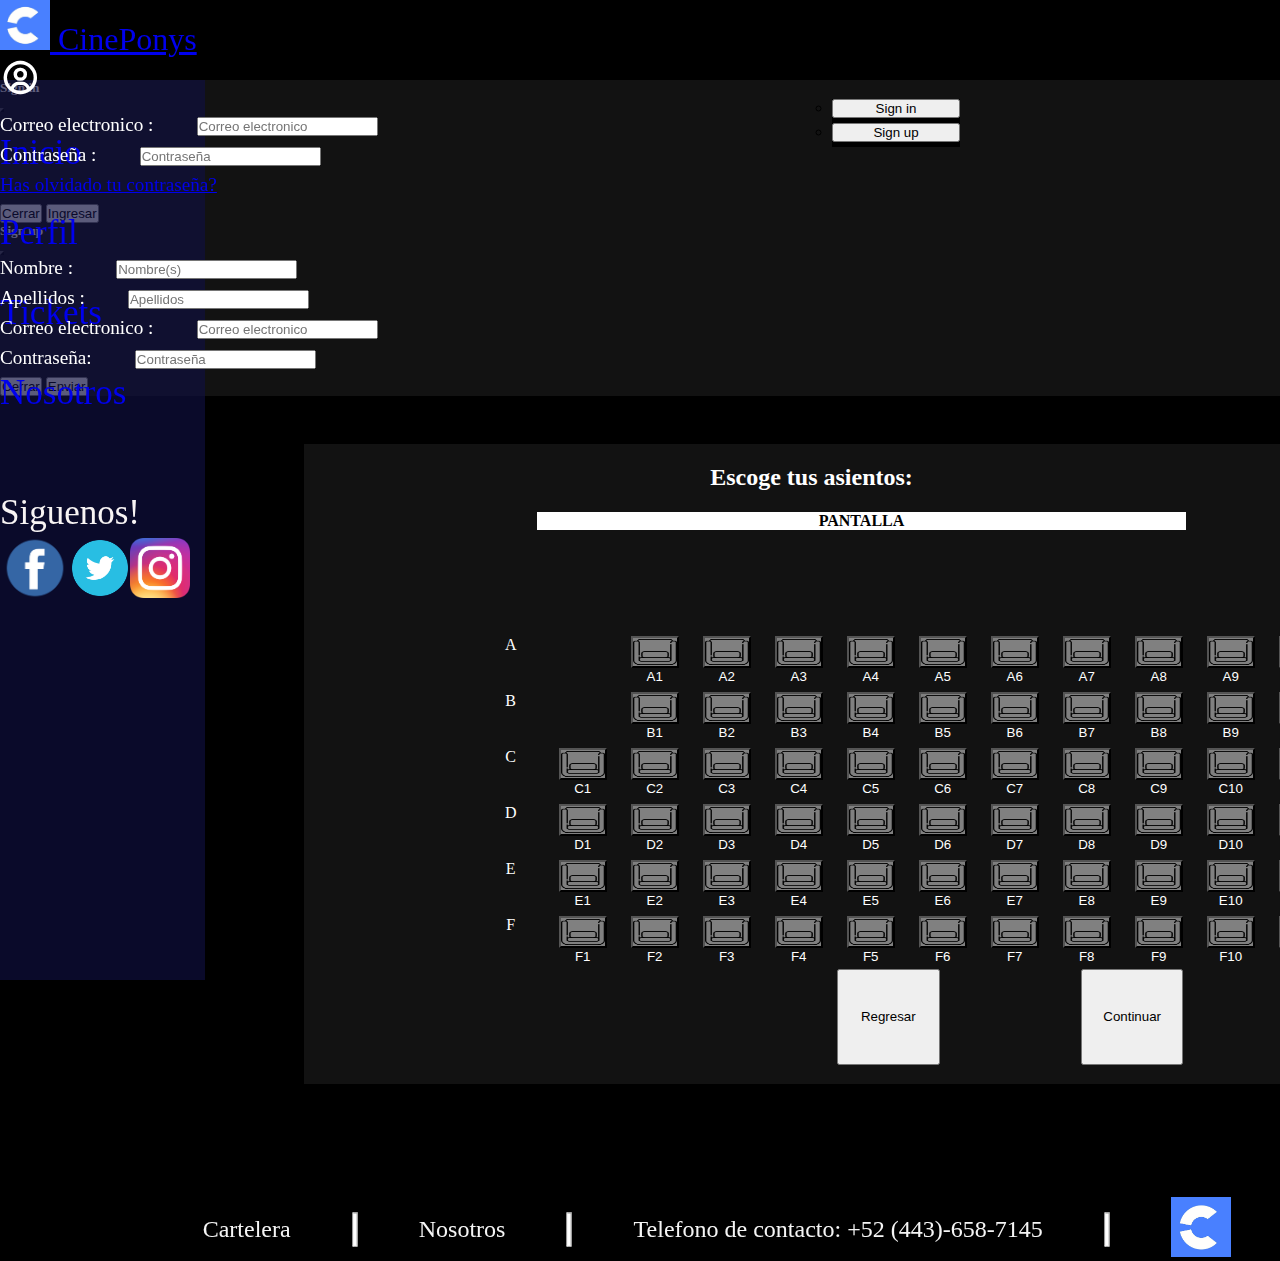
<file: asientos.html>
<!DOCTYPE html>
<html lang="en">

<head>
    <meta charset="UTF-8">
    <meta http-equiv="X-UA-Compatible" content="IE=edge">
    <meta name="viewport" content="width=device-width, initial-scale=1.0">
    <title>Asientos</title>
    <link href="https://cdn.jsdelivr.net/npm/bootstrap@5.1.3/dist/css/bootstrap.min.css" rel="stylesheet"
        integrity="sha384-1BmE4kWBq78iYhFldvKuhfTAU6auU8tT94WrHftjDbrCEXSU1oBoqyl2QvZ6jIW3" crossorigin="anonymous">
    <script src="https://cdn.jsdelivr.net/npm/bootstrap@5.1.3/dist/js/bootstrap.bundle.min.js"
        integrity="sha384-ka7Sk0Gln4gmtz2MlQnikT1wXgYsOg+OMhuP+IlRH9sENBO0LRn5q+8nbTov4+1p"
        crossorigin="anonymous"></script>
    <link href='https://unpkg.com/boxicons@2.1.2/css/boxicons.min.css' rel='stylesheet'>
    <link rel="stylesheet" href="asientos.css">
    <link rel="stylesheet" href="menus.css">
</head>

<body>
    <header class="encabezado">
        <nav class="navbar navbar-expand-lg navbar-dark bg-dark">
            <div class="container-fluid">
                <a class="navbar-brand" href="index.html">
                    <img src="img/Logo/logo.jpg" alt="logo" width="50" height="50"
                        class="d-inline-block align-text-top">
                    CinePonys
                </a>

                <div class="menuLogin" id="menuLogin">
                    <ul class="navbar-nav me-auto mb-2 mb-lg-0">
                        <li class="nav-item dropdown">
                            <a class="nav-link dropdown-toggle d-flex align-items-center" href="#" id="navbarDropdown"
                                role="button" data-bs-toggle="dropdown" aria-expanded="false">
                                <i class='bx bx-user-circle iconUser' style='color:#ffffff'></i>
                            </a>
                            <ul class="dropdown-menu" aria-labelledby="navbarDropdown">
                                <li><button type="button" class="btn btn-dark" data-bs-toggle="modal"
                                        data-bs-target="#login">
                                        Sign in
                                    </button></li>
                                <li><button type="button" class="btn btn-dark" data-bs-toggle="modal"
                                        data-bs-target="#registro">
                                        Sign up
                                    </button></li>
                            </ul>
                        </li>
                    </ul>
                </div>
            </div>
        </nav>
    </header>
    <main class="contenido">
        <div class="sideBar" id="sideBar">
            <ul class="navSideBar">
                <li style="margin-bottom: 40px;"><a href="index.html">Inicio</a></li>
                <li style="margin-bottom: 40px;"><a href="perfil.html">Perfil</a></li>
                <li style="margin-bottom: 40px;"><a href="tickets.html">Tickets</a></li>
                <li style="margin-bottom: 40px;"><a href="nosotros.html">Nosotros</a></li>
                <br>
                <p style="color: rgb(248, 244, 244);">Siguenos!</p>
                <div class="redes">
                    <br>
                    <a href="https://www.facebook.com/">
                        <img src="img/Redes/facebook.png" alt="facebook" width="70" height="70">
                    </a>
                    <a href="https://www.twitter.com/">
                        <img src="img/Redes/twitter.png" alt="twitter" width="60" height="60">
                    </a>
                    <a href="https://www.instagram.com/">
                        <img src="img/Redes/instagram.png" alt="instagram" width="60" height="60">
                    </a>
                </div>
            </ul>
        </div>

        <div class="modal fade" id="login" tabindex="-1" aria-labelledby="exampleModalLabel" aria-hidden="true">
            <div class="modal-dialog modal-dialog-centered">
                <div class="modal-content">
                    <div class="modal-header">
                        <h5 class="modal-title" id="exampleModalLabel">Sign in</h5>
                        <button type="button" class="btn-close" data-bs-dismiss="modal" aria-label="Close"></button>
                    </div>
                    <div class="modal-body">
                        <form class="inicioSesion" action="#" method="get" autocomplete="off">
                            <div class="divLogin">
                                <label for="nombreUsuario">Correo electronico :</label>
                                <input type="text" name="nombreUsuario" id="nombreUsuario"
                                    placeholder="Correo electronico">
                            </div>
                            <div class="divLogin">
                                <label for="passUsuario">Contraseña :</label>
                                <input type="text" name="passUsuario" id="passUsuario" placeholder="Contraseña">
                            </div>
                            <div class="divLogin">
                                <a href="#"><label id="olvidarPassword">Has olvidado tu contraseña?</label></a>
                            </div>
                        </form>
                    </div>
                    <div class="modal-footer">
                        <button type="button" class="btn btn-secondary" data-bs-dismiss="modal">Cerrar</button>
                        <button type="button" class="btn btn-primary">Ingresar</button>
                    </div>
                </div>
            </div>
        </div>

        <div class="modal fade" id="registro" tabindex="-1" aria-labelledby="exampleModalLabel" aria-hidden="true"
            style="background-color: #1212122c;">
            <div class="modal-dialog modal-dialog-centered">
                <div class="modal-content">
                    <div class="modal-header">
                        <h5 class="modal-title" id="exampleModalLabel">Sign up</h5>
                        <button type="button" class="btn-close" data-bs-dismiss="modal" aria-label="Close"></button>
                    </div>
                    <div class="modal-body">
                        <form class="Registro" action="#" method="get" autocomplete="off">
                            <div class="divRegistro">
                                <label for="idNombre">Nombre :</label>
                                <input type="text" name="idNombre" id="idNombre" placeholder="Nombre(s)">
                            </div>
                            <div class="divRegistro">
                                <label for="idApellidos">Apellidos :</label>
                                <input type="text" name="idApellidos" id="idApellidos" placeholder="Apellidos">
                            </div>
                            <div class="divRegistro">
                                <label for="idCorreo">Correo electronico :</label>
                                <input type="text" name="idCorreo" id="idCorreo" placeholder="Correo electronico">
                            </div>
                            <div class="divRegistro">
                                <label for="idContraseña">Contraseña:</label>
                                <input type="text" name="idContraseña" id="idContraseña" placeholder="Contraseña">
                            </div>
                        </form>
                    </div>
                    <div class="modal-footer">
                        <button type="button" class="btn btn-secondary" data-bs-dismiss="modal">Cerrar</button>
                        <button type="button" class="btn btn-primary">Enviar</button>
                    </div>
                </div>
            </div>
        </div>

        <div class="asientos">
            <div class="titulo">
                <h2>Escoge tus asientos:</h2>
            </div>
            <div class="salaCine">
                <div class="pantalla">
                    <h4>PANTALLA</h4>
                </div>
                <div class="selecAsientos">
                    <div class="asientoLetra">A</div>
                    <div class="asientoBorrar"></div>
                    <div class="asiento">
                        <button type="button>"><img src="img/Logo/asiento.png" alt="logoAsiento"><span
                                aria-label="A5">A1</span></button>
                    </div>
                    <div class="asiento">
                        <button type="button>"><img src="img/Logo/asiento.png" alt="logoAsiento"><span
                                aria-label="A5">A2</span></button>
                    </div>
                    <div class="asiento">
                        <button type="button>"><img src="img/Logo/asiento.png" alt="logoAsiento"><span
                                aria-label="A5">A3</span></button>
                    </div>
                    <div class="asiento">
                        <button type="button>"><img src="img/Logo/asiento.png" alt="logoAsiento"><span
                                aria-label="A5">A4</span></button>
                    </div>
                    <div class="asiento">
                        <button type="button>"><img src="img/Logo/asiento.png" alt="logoAsiento"><span
                                aria-label="A5">A5</span></button>
                    </div>
                    <div class="asiento">
                        <button type="button>"><img src="img/Logo/asiento.png" alt="logoAsiento"><span
                                aria-label="A5">A6</span></button>
                    </div>
                    <div class="asiento">
                        <button type="button>"><img src="img/Logo/asiento.png" alt="logoAsiento"><span
                                aria-label="A5">A7</span></button>
                    </div>
                    <div class="asiento">
                        <button type="button>"><img src="img/Logo/asiento.png" alt="logoAsiento"><span
                                aria-label="A5">A8</span></button>
                    </div>
                    <div class="asiento">
                        <button type="button>"><img src="img/Logo/asiento.png" alt="logoAsiento"><span
                                aria-label="A5">A9</span></button>
                    </div>
                    <div class="asiento">
                        <button type="button>"><img src="img/Logo/asiento.png" alt="logoAsiento"><span
                                aria-label="A5">A10</span></button>
                    </div>
                    <div class="asientoBorrar"></div>
                    <div class="asientoLetra">B</div>
                    <div class="asientoBorrar"></div>
                    <div class="asiento">
                        <button type="button>"><img src="img/Logo/asiento.png" alt="logoAsiento"><span
                                aria-label="A5">B1</span></button>
                    </div>
                    <div class="asiento">
                        <button type="button>"><img src="img/Logo/asiento.png" alt="logoAsiento"><span
                                aria-label="A5">B2</span></button>
                    </div>
                    <div class="asiento">
                        <button type="button>"><img src="img/Logo/asiento.png" alt="logoAsiento"><span
                                aria-label="A5">B3</span></button>
                    </div>
                    <div class="asiento">
                        <button type="button>"><img src="img/Logo/asiento.png" alt="logoAsiento"><span
                                aria-label="A5">B4</span></button>
                    </div>
                    <div class="asiento">
                        <button type="button>"><img src="img/Logo/asiento.png" alt="logoAsiento"><span
                                aria-label="A5">B5</span></button>
                    </div>
                    <div class="asiento">
                        <button type="button>"><img src="img/Logo/asiento.png" alt="logoAsiento"><span
                                aria-label="A5">B6</span></button>
                    </div>
                    <div class="asiento">
                        <button type="button>"><img src="img/Logo/asiento.png" alt="logoAsiento"><span
                                aria-label="A5">B7</span></button>
                    </div>
                    <div class="asiento">
                        <button type="button>"><img src="img/Logo/asiento.png" alt="logoAsiento"><span
                                aria-label="A5">B8</span></button>
                    </div>
                    <div class="asiento">
                        <button type="button>"><img src="img/Logo/asiento.png" alt="logoAsiento"><span
                                aria-label="A5">B9</span></button>
                    </div>
                    <div class="asiento">
                        <button type="button>"><img src="img/Logo/asiento.png" alt="logoAsiento"><span
                                aria-label="A5">B10</span></button>
                    </div>
                    <div class="asientoBorrar"></div>
                    <div class="asientoLetra">C</div>
                    <div class="asiento">
                        <button type="button>"><img src="img/Logo/asiento.png" alt="logoAsiento"><span
                                aria-label="A5">C1</span></button>
                    </div>
                    <div class="asiento">
                        <button type="button>"><img src="img/Logo/asiento.png" alt="logoAsiento"><span
                                aria-label="A5">C2</span></button>
                    </div>
                    <div class="asiento">
                        <button type="button>"><img src="img/Logo/asiento.png" alt="logoAsiento"><span
                                aria-label="A5">C3</span></button>
                    </div>
                    <div class="asiento">
                        <button type="button>"><img src="img/Logo/asiento.png" alt="logoAsiento"><span
                                aria-label="A5">C4</span></button>
                    </div>
                    <div class="asiento">
                        <button type="button>"><img src="img/Logo/asiento.png" alt="logoAsiento"><span
                                aria-label="A5">C5</span></button>
                    </div>
                    <div class="asiento">
                        <button type="button>"><img src="img/Logo/asiento.png" alt="logoAsiento"><span
                                aria-label="A5">C6</span></button>
                    </div>
                    <div class="asiento">
                        <button type="button>"><img src="img/Logo/asiento.png" alt="logoAsiento"><span
                                aria-label="A5">C7</span></button>
                    </div>
                    <div class="asiento">
                        <button type="button>"><img src="img/Logo/asiento.png" alt="logoAsiento"><span
                                aria-label="A5">C8</span></button>
                    </div>
                    <div class="asiento">
                        <button type="button>"><img src="img/Logo/asiento.png" alt="logoAsiento"><span
                                aria-label="A5">C9</span></button>
                    </div>
                    <div class="asiento">
                        <button type="button>"><img src="img/Logo/asiento.png" alt="logoAsiento"><span
                                aria-label="A5">C10</span></button>
                    </div>
                    <div class="asiento">
                        <button type="button>"><img src="img/Logo/asiento.png" alt="logoAsiento"><span
                                aria-label="A5">C11</span></button>
                    </div>
                    <div class="asiento">
                        <button type="button>"><img src="img/Logo/asiento.png" alt="logoAsiento"><span
                                aria-label="A5">C12</span></button>
                    </div>
                    <div class="asientoLetra">D</div>
                    <div class="asiento">
                        <button type="button>"><img src="img/Logo/asiento.png" alt="logoAsiento"><span
                                aria-label="A5">D1</span></button>
                    </div>
                    <div class="asiento">
                        <button type="button>"><img src="img/Logo/asiento.png" alt="logoAsiento"><span
                                aria-label="A5">D2</span></button>
                    </div>
                    <div class="asiento">
                        <button type="button>"><img src="img/Logo/asiento.png" alt="logoAsiento"><span
                                aria-label="A5">D3</span></button>
                    </div>
                    <div class="asiento">
                        <button type="button>"><img src="img/Logo/asiento.png" alt="logoAsiento"><span
                                aria-label="A5">D4</span></button>
                    </div>
                    <div class="asiento">
                        <button type="button>"><img src="img/Logo/asiento.png" alt="logoAsiento"><span
                                aria-label="A5">D5</span></button>
                    </div>
                    <div class="asiento">
                        <button type="button>"><img src="img/Logo/asiento.png" alt="logoAsiento"><span
                                aria-label="A5">D6</span></button>
                    </div>
                    <div class="asiento">
                        <button type="button>"><img src="img/Logo/asiento.png" alt="logoAsiento"><span
                                aria-label="A5">D7</span></button>
                    </div>
                    <div class="asiento">
                        <button type="button>"><img src="img/Logo/asiento.png" alt="logoAsiento"><span
                                aria-label="A5">D8</span></button>
                    </div>
                    <div class="asiento">
                        <button type="button>"><img src="img/Logo/asiento.png" alt="logoAsiento"><span
                                aria-label="A5">D9</span></button>
                    </div>
                    <div class="asiento">
                        <button type="button>"><img src="img/Logo/asiento.png" alt="logoAsiento"><span
                                aria-label="A5">D10</span></button>
                    </div>
                    <div class="asiento">
                        <button type="button>"><img src="img/Logo/asiento.png" alt="logoAsiento"><span
                                aria-label="A5">D11</span></button>
                    </div>
                    <div class="asiento">
                        <button type="button>"><img src="img/Logo/asiento.png" alt="logoAsiento"><span
                                aria-label="A5">D12</span></button>
                    </div>
                    <div class="asientoLetra">E</div>
                    <div class="asiento">
                        <button type="button>"><img src="img/Logo/asiento.png" alt="logoAsiento"><span
                                aria-label="A5">E1</span></button>
                    </div>
                    <div class="asiento">
                        <button type="button>"><img src="img/Logo/asiento.png" alt="logoAsiento"><span
                                aria-label="A5">E2</span></button>
                    </div>
                    <div class="asiento">
                        <button type="button>"><img src="img/Logo/asiento.png" alt="logoAsiento"><span
                                aria-label="A5">E3</span></button>
                    </div>
                    <div class="asiento">
                        <button type="button>"><img src="img/Logo/asiento.png" alt="logoAsiento"><span
                                aria-label="A5">E4</span></button>
                    </div>
                    <div class="asiento">
                        <button type="button>"><img src="img/Logo/asiento.png" alt="logoAsiento"><span
                                aria-label="A5">E5</span></button>
                    </div>
                    <div class="asiento">
                        <button type="button>"><img src="img/Logo/asiento.png" alt="logoAsiento"><span
                                aria-label="A5">E6</span></button>
                    </div>
                    <div class="asiento">
                        <button type="button>"><img src="img/Logo/asiento.png" alt="logoAsiento"><span
                                aria-label="A5">E7</span></button>
                    </div>
                    <div class="asiento">
                        <button type="button>"><img src="img/Logo/asiento.png" alt="logoAsiento"><span
                                aria-label="A5">E8</span></button>
                    </div>
                    <div class="asiento">
                        <button type="button>"><img src="img/Logo/asiento.png" alt="logoAsiento"><span
                                aria-label="A5">E9</span></button>
                    </div>
                    <div class="asiento">
                        <button type="button>"><img src="img/Logo/asiento.png" alt="logoAsiento"><span
                                aria-label="A5">E10</span></button>
                    </div>
                    <div class="asiento">
                        <button type="button>"><img src="img/Logo/asiento.png" alt="logoAsiento"><span
                                aria-label="A5">E11</span></button>
                    </div>
                    <div class="asiento">
                        <button type="button>"><img src="img/Logo/asiento.png" alt="logoAsiento"><span
                                aria-label="A5">E12</span></button>
                    </div>
                    <div class="asientoLetra">F</div>
                    <div class="asiento">
                        <button type="button>"><img src="img/Logo/asiento.png" alt="logoAsiento"><span
                                aria-label="A5">F1</span></button>
                    </div>
                    <div class="asiento">
                        <button type="button>"><img src="img/Logo/asiento.png" alt="logoAsiento"><span
                                aria-label="A5">F2</span></button>
                    </div>
                    <div class="asiento">
                        <button type="button>"><img src="img/Logo/asiento.png" alt="logoAsiento"><span
                                aria-label="A5">F3</span></button>
                    </div>
                    <div class="asiento">
                        <button type="button>"><img src="img/Logo/asiento.png" alt="logoAsiento"><span
                                aria-label="A5">F4</span></button>
                    </div>
                    <div class="asiento">
                        <button type="button>"><img src="img/Logo/asiento.png" alt="logoAsiento"><span
                                aria-label="A5">F5</span></button>
                    </div>
                    <div class="asiento">
                        <button type="button>"><img src="img/Logo/asiento.png" alt="logoAsiento"><span
                                aria-label="A5">F6</span></button>
                    </div>
                    <div class="asiento">
                        <button type="button>"><img src="img/Logo/asiento.png" alt="logoAsiento"><span
                                aria-label="A5">F7</span></button>
                    </div>
                    <div class="asiento">
                        <button type="button>"><img src="img/Logo/asiento.png" alt="logoAsiento"><span
                                aria-label="A5">F8</span></button>
                    </div>
                    <div class="asiento">
                        <button type="button>"><img src="img/Logo/asiento.png" alt="logoAsiento"><span
                                aria-label="A5">F9</span></button>
                    </div>
                    <div class="asiento">
                        <button type="button>"><img src="img/Logo/asiento.png" alt="logoAsiento"><span
                                aria-label="A5">F10</span></button>
                    </div>
                    <div class="asiento">
                        <button type="button>"><img src="img/Logo/asiento.png" alt="logoAsiento"><span
                                aria-label="A5">F11</span></button>
                    </div>
                    <div class="asiento">
                        <button type="button>"><img src="img/Logo/asiento.png" alt="logoAsiento"><span
                                aria-label="A5">F12</span></button>
                    </div>

                </div>
            </div>

        </div>

        <div class="botonContinuar">
            <a href="metodoPago.html"><button type="submit" class="btn btn-outline-primary"
                    id="continuar">Continuar</button></a>
        </div>
        <div class="botonRegresar">
            <a href="boletos.html"><button type="button" class="btn btn-outline-danger"
                    id="regresar">Regresar</button></a>
        </div>
    </main>
    <footer class="pie">
        <nav class="navFooter">
            <ul class="listNavFooter">
                <li>
                    <a href="index.html">Cartelera</a>
                </li>
                <hr>
                <li>
                    <a href="nosotros.html">Nosotros</a>
                </li>
                <hr>
                <li>
                    <p>Telefono de contacto:
                        +52 (443)-658-7145
                    </p>
                </li>
                <hr>
                <li>
                    <img src="img/Logo/logo.jpg" alt="logo" height="60" width="60">
                </li>
            </ul>
        </nav>
    </footer>
</body>

</html>
</file>
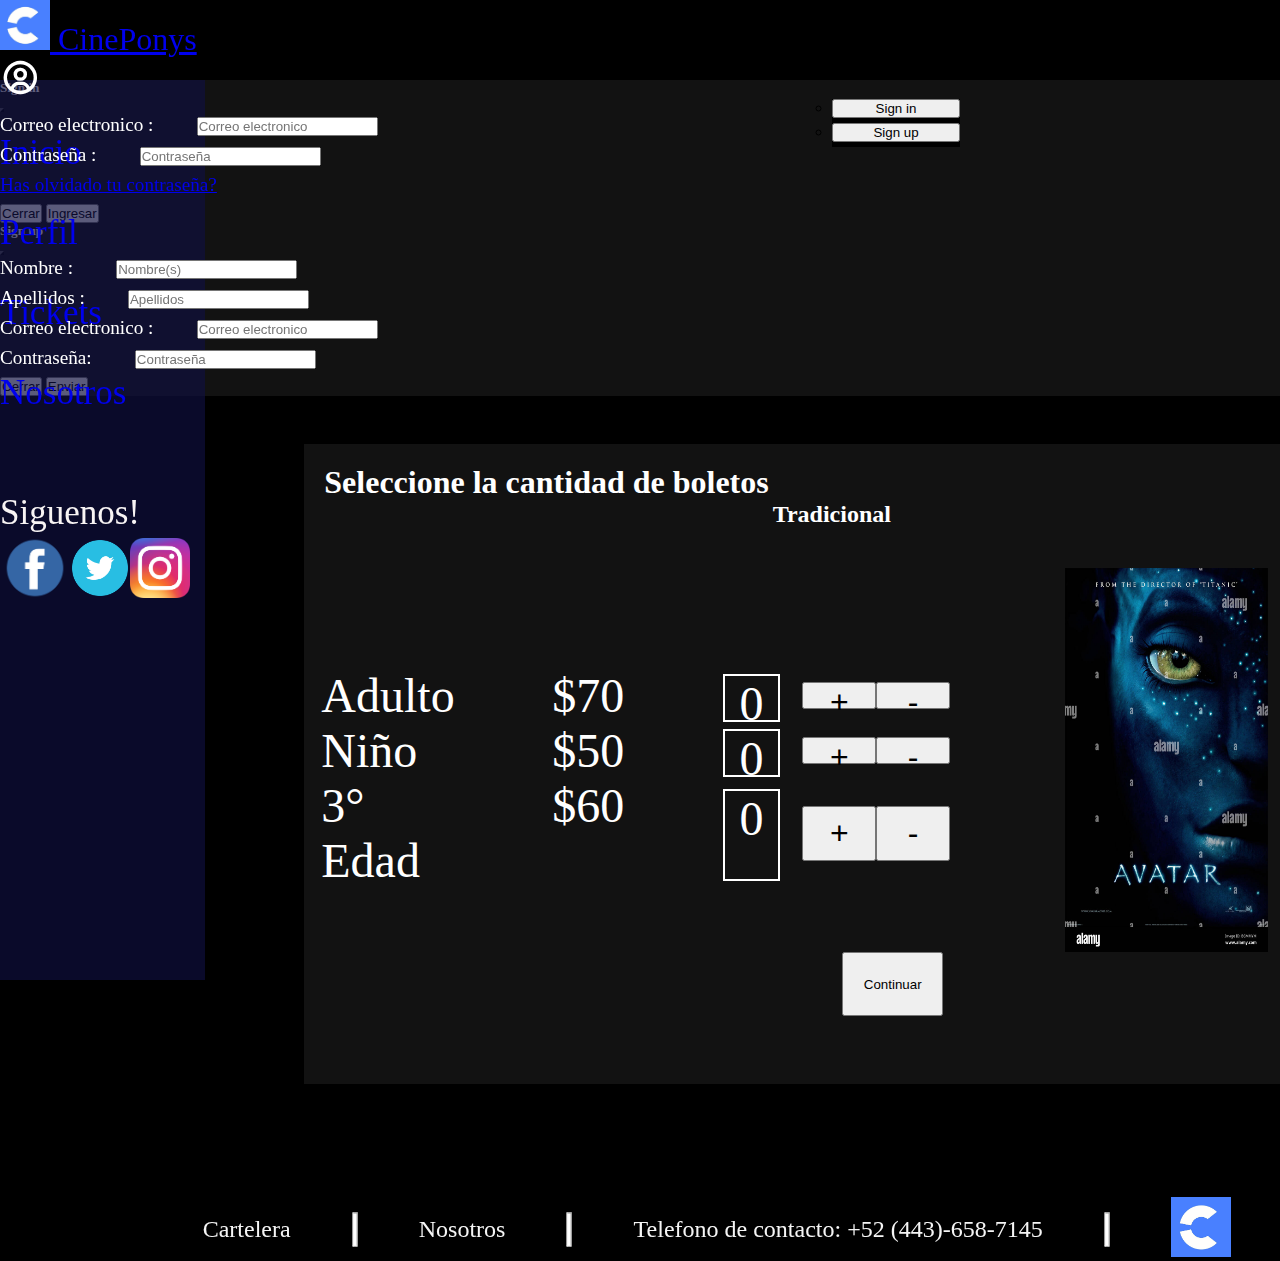
<file: boletos.html>
<!DOCTYPE html>
<html lang="en">

<head>
    <meta charset="UTF-8">
    <meta http-equiv="X-UA-Compatible" content="IE=edge">
    <meta name="viewport" content="width=device-width, initial-scale=1.0">
    <title>Boletos</title>
    <link href="https://cdn.jsdelivr.net/npm/bootstrap@5.1.3/dist/css/bootstrap.min.css" rel="stylesheet"
        integrity="sha384-1BmE4kWBq78iYhFldvKuhfTAU6auU8tT94WrHftjDbrCEXSU1oBoqyl2QvZ6jIW3" crossorigin="anonymous">
    <script src="https://cdn.jsdelivr.net/npm/bootstrap@5.1.3/dist/js/bootstrap.bundle.min.js"
        integrity="sha384-ka7Sk0Gln4gmtz2MlQnikT1wXgYsOg+OMhuP+IlRH9sENBO0LRn5q+8nbTov4+1p"
        crossorigin="anonymous"></script>
    <link href='https://unpkg.com/boxicons@2.1.2/css/boxicons.min.css' rel='stylesheet'>
    <link rel="stylesheet" href="menus.css">
    <link rel="stylesheet" href="boletos.css">
</head>

<body>
    <header class="encabezado">
        <nav class="navbar navbar-expand-lg navbar-dark bg-dark">
            <div class="container-fluid">
                <a class="navbar-brand" href="index.html">
                    <img src="img/Logo/logo.jpg" alt="logo" width="50" height="50"
                        class="d-inline-block align-text-top">
                    CinePonys
                </a>
                <!-- <button class="navbar-toggler" type="button" data-bs-toggle="collapse"
                    data-bs-target="#navbarSupportedContent" aria-controls="navbarSupportedContent"
                    aria-expanded="false" aria-label="Toggle navigation">
                </button> -->
                <div class="menuLogin" id="menuLogin">
                    <ul class="navbar-nav me-auto mb-2 mb-lg-0">
                        <li class="nav-item dropdown">
                            <a class="nav-link dropdown-toggle d-flex align-items-center" href="#" id="navbarDropdown"
                                role="button" data-bs-toggle="dropdown" aria-expanded="false">
                                <i class='bx bx-user-circle iconUser' style='color:#ffffff'></i>
                            </a>
                            <ul class="dropdown-menu" aria-labelledby="navbarDropdown">
                                <li><button type="button" class="btn btn-dark" data-bs-toggle="modal"
                                        data-bs-target="#login">
                                        Sign in
                                    </button></li>
                                <li><button type="button" class="btn btn-dark" data-bs-toggle="modal"
                                        data-bs-target="#registro">
                                        Sign up
                                    </button></li>
                            </ul>
                        </li>
                    </ul>
                </div>
            </div>
        </nav>
    </header>
    <main class="contenido">
        <div class="sideBar" id="sideBar">
            <ul class="navSideBar">
                <li style="margin-bottom: 40px;"><a href="index.html">Inicio</a></li>
                <li style="margin-bottom: 40px;"><a href="perfil.html">Perfil</a></li>
                <li style="margin-bottom: 40px;"><a href="tickets.html">Tickets</a></li>
                <li style="margin-bottom: 40px;"><a href="nosotros.html">Nosotros</a></li>
                <br>
                <p style="color: rgb(248, 244, 244);">Siguenos!</p>
                <div class="redes">
                    <br>
                    <a href="https://www.facebook.com/">
                        <img src="img/Redes/facebook.png" alt="facebook" width="70" height="70">
                    </a>
                    <a href="https://www.twitter.com/">
                        <img src="img/Redes/twitter.png" alt="twitter" width="60" height="60">
                    </a>
                    <a href="https://www.instagram.com/">
                        <img src="img/Redes/instagram.png" alt="instagram" width="60" height="60">
                    </a>
                </div>
            </ul>
        </div>

        <div class="modal fade" id="login" tabindex="-1" aria-labelledby="exampleModalLabel" aria-hidden="true">
            <div class="modal-dialog modal-dialog-centered">
                <div class="modal-content">
                    <div class="modal-header">
                        <h5 class="modal-title" id="exampleModalLabel">Sign in</h5>
                        <button type="button" class="btn-close" data-bs-dismiss="modal" aria-label="Close"></button>
                    </div>
                    <div class="modal-body">
                        <form class="inicioSesion" action="#" method="get" autocomplete="off">
                            <div class="divLogin">
                                <label for="nombreUsuario">Correo electronico :</label>
                                <input type="text" name="nombreUsuario" id="nombreUsuario"
                                    placeholder="Correo electronico">
                            </div>
                            <div class="divLogin">
                                <label for="passUsuario">Contraseña :</label>
                                <input type="text" name="passUsuario" id="passUsuario" placeholder="Contraseña">
                            </div>
                            <div class="divLogin">
                                <a href="#"><label id="olvidarPassword">Has olvidado tu contraseña?</label></a>
                            </div>
                        </form>
                    </div>
                    <div class="modal-footer">
                        <button type="button" class="btn btn-secondary" data-bs-dismiss="modal">Cerrar</button>
                        <button type="button" class="btn btn-primary">Ingresar</button>
                    </div>
                </div>
            </div>
        </div>

        <div class="modal fade" id="registro" tabindex="-1" aria-labelledby="exampleModalLabel" aria-hidden="true"
            style="background-color: #1212122c;">
            <div class="modal-dialog modal-dialog-centered">
                <div class="modal-content">
                    <div class="modal-header">
                        <h5 class="modal-title" id="exampleModalLabel">Sign up</h5>
                        <button type="button" class="btn-close" data-bs-dismiss="modal" aria-label="Close"></button>
                    </div>
                    <div class="modal-body">
                        <form class="Registro" action="#" method="get" autocomplete="off">
                            <div class="divRegistro">
                                <label for="idNombre">Nombre :</label>
                                <input type="text" name="idNombre" id="idNombre" placeholder="Nombre(s)">
                            </div>
                            <div class="divRegistro">
                                <label for="idApellidos">Apellidos :</label>
                                <input type="text" name="idApellidos" id="idApellidos" placeholder="Apellidos">
                            </div>
                            <div class="divRegistro">
                                <label for="idCorreo">Correo electronico :</label>
                                <input type="text" name="idCorreo" id="idCorreo" placeholder="Correo electronico">
                            </div>
                            <div class="divRegistro">
                                <label for="idContraseña">Contraseña:</label>
                                <input type="text" name="idContraseña" id="idContraseña" placeholder="Contraseña">
                            </div>
                        </form>
                    </div>
                    <div class="modal-footer">
                        <button type="button" class="btn btn-secondary" data-bs-dismiss="modal">Cerrar</button>
                        <button type="button" class="btn btn-primary">Enviar</button>
                    </div>
                </div>
            </div>
        </div>

        <div class="boletos">
            <div class="titulo">
                <h1>Seleccione la cantidad de boletos</h1>
                <h2>Tradicional</h2>
            </div>
            <div class="infoBoletos">
                <div class="renglonBoletos">
                    <div class="tipoBoleto">
                        <p class="text">Adulto</p>
                    </div>
                    <div class="precioBoleto">
                        <p class="text">$70</p>
                    </div>
                    <div class="cantidadBoleto">
                        <div class="numeroCantidad">
                            <p class="text">0</p>
                        </div>
                        <div class="botonesCantidad">
                            <button class="agregarBoleto">+</button>
                            <button class="quitarBoleto">-</button>
                        </div>
                    </div>
                </div>
                <div class="renglonBoletos">
                    <div class="tipoBoleto">
                        <p class="text">Niño</p>
                    </div>
                    <div class="precioBoleto">
                        <p class="text">$50</p>
                    </div>
                    <div class="cantidadBoleto">
                        <div class="numeroCantidad">
                            <p class="text">0</p>
                        </div>
                        <div class="botonesCantidad">
                            <button class="agregarBoleto">+</button>
                            <button class="quitarBoleto">-</button>
                        </div>
                    </div>
                </div>
                <div class="renglonBoletos">
                    <div class="tipoBoleto">
                        <p class="text">3° Edad</p>
                    </div>
                    <div class="precioBoleto">
                        <p class="text">$60</p>
                    </div>
                    <div class="cantidadBoleto">
                        <div class="numeroCantidad">
                            <p class="text">0</p>
                        </div>
                        <div class="botonesCantidad">
                            <button class="agregarBoleto">+</button>
                            <button class="quitarBoleto">-</button>
                        </div>
                    </div>
                </div>
            </div>
            <div class="poster">
                <img src="img/Posters/avatar.jpg" alt="#">
            </div>
            <div class="botonContinuar">
                <a href="asientos.html">
                    <button type="button" class="btn btn-outline-primary" id="continuar">Continuar</button>
                </a>

            </div>
        </div>
    </main>
    <footer class="pie">
        <nav class="navFooter">
            <ul class="listNavFooter">
                <li>
                    <a href="index.html">Cartelera</a>
                </li>
                <hr>
                <li>
                    <a href="nosotros.html">Nosotros</a>
                </li>
                <hr>
                <li>
                    <p>Telefono de contacto:
                        +52 (443)-658-7145
                    </p>
                </li>
                <hr>
                <li>
                    <img src="img/Logo/logo.jpg" alt="logo" height="60" width="60">
                </li>
            </ul>
        </nav>
    </footer>
</body>

</html>
</file>
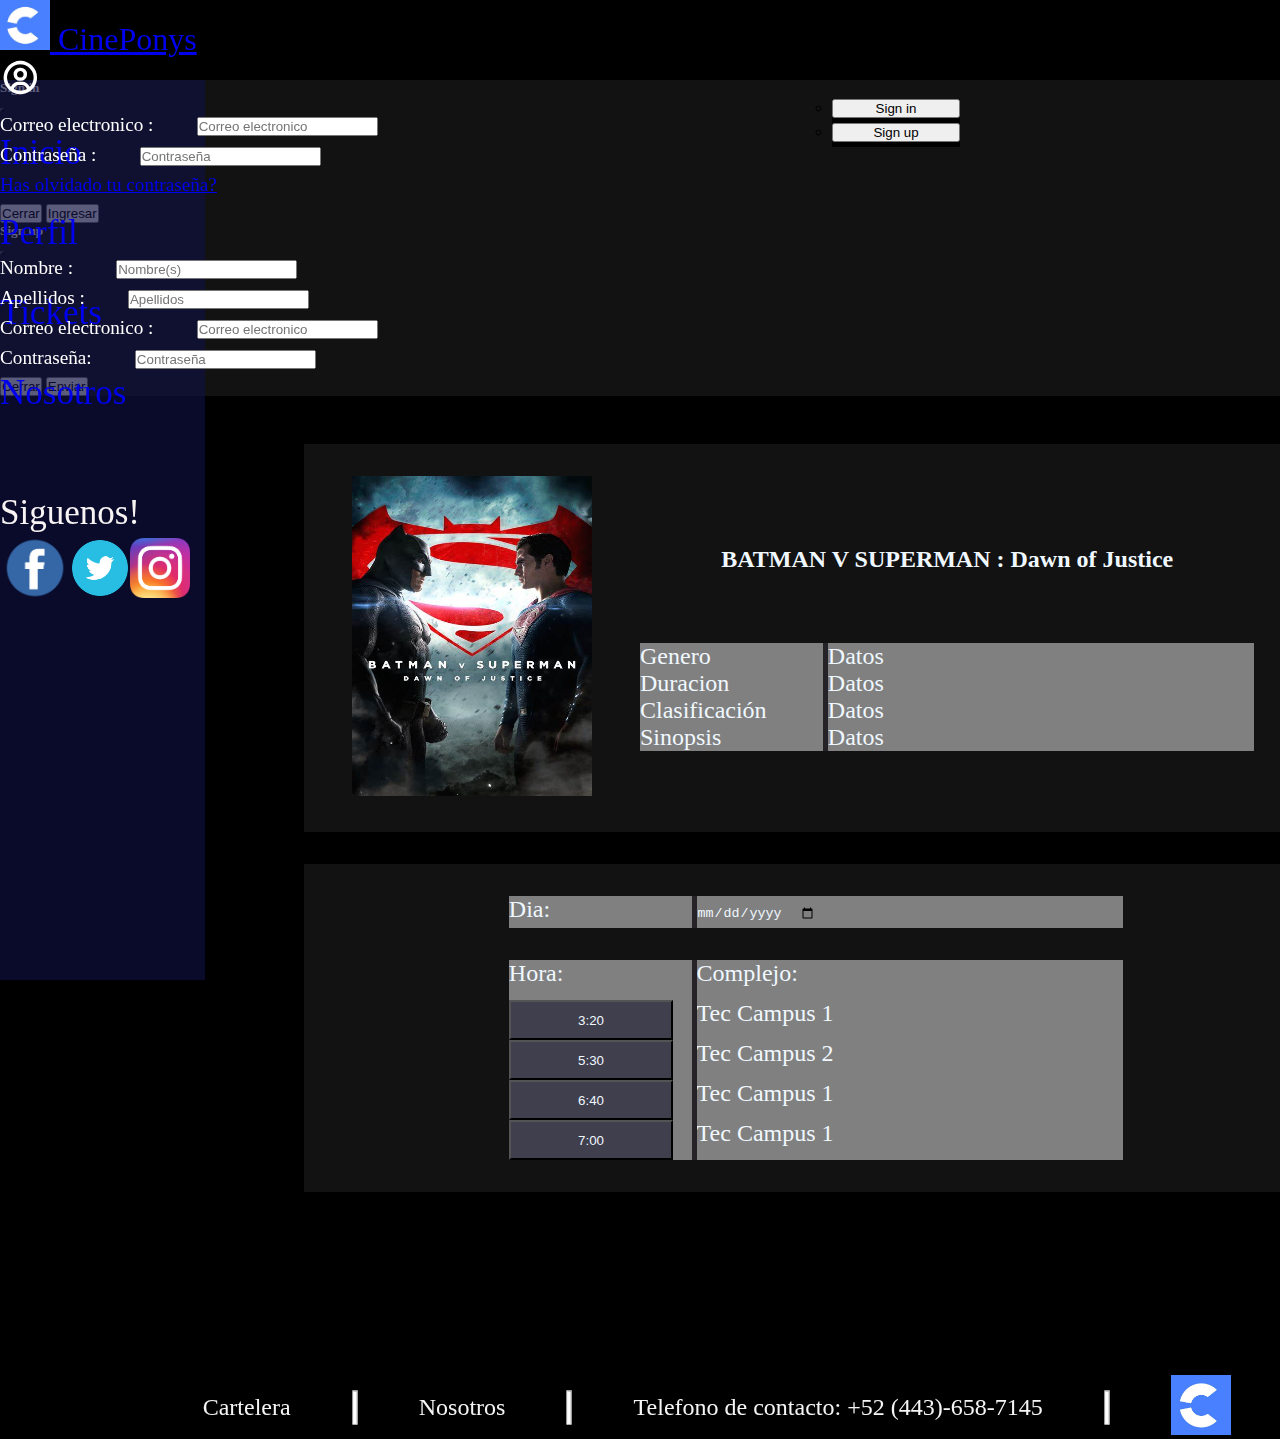
<file: info_Pelicula.html>
<!DOCTYPE html>
<html lang="en">

<head>
    <meta charset="UTF-8">
    <meta http-equiv="X-UA-Compatible" content="IE=edge">
    <meta name="viewport" content="width=device-width, initial-scale=1.0">
    <title>Pelicula</title>
    <link href="https://cdn.jsdelivr.net/npm/bootstrap@5.1.3/dist/css/bootstrap.min.css" rel="stylesheet"
        integrity="sha384-1BmE4kWBq78iYhFldvKuhfTAU6auU8tT94WrHftjDbrCEXSU1oBoqyl2QvZ6jIW3" crossorigin="anonymous">
    <link href='https://unpkg.com/boxicons@2.1.2/css/boxicons.min.css' rel='stylesheet'>
    <script src="https://cdn.jsdelivr.net/npm/bootstrap@5.1.3/dist/js/bootstrap.bundle.min.js"
        integrity="sha384-ka7Sk0Gln4gmtz2MlQnikT1wXgYsOg+OMhuP+IlRH9sENBO0LRn5q+8nbTov4+1p"
        crossorigin="anonymous"></script>
    <link rel="stylesheet" href="info_Pelicula.css">
    <link rel="stylesheet" href="menus.css">
</head>

<body>
    <header class="encabezado">
        <nav class="navbar navbar-expand-lg navbar-dark bg-dark">
            <div class="container-fluid">
                <a class="navbar-brand" href="index.html">
                    <img src="img/Logo/logo.jpg" alt="logo" width="50" height="50"
                        class="d-inline-block align-text-top">
                    CinePonys
                </a>

                <div class="menuLogin" id="menuLogin">
                    <ul class="navbar-nav me-auto mb-2 mb-lg-0">
                        <li class="nav-item dropdown">
                            <a class="nav-link dropdown-toggle d-flex align-items-center" href="#" id="navbarDropdown"
                                role="button" data-bs-toggle="dropdown" aria-expanded="false">
                                <i class='bx bx-user-circle iconUser' style='color:#ffffff'></i>
                            </a>
                            <ul class="dropdown-menu" aria-labelledby="navbarDropdown">
                                <li><button type="button" class="btn btn-dark" data-bs-toggle="modal"
                                        data-bs-target="#login">
                                        Sign in
                                    </button></li>
                                <li><button type="button" class="btn btn-dark" data-bs-toggle="modal"
                                        data-bs-target="#registro">
                                        Sign up
                                    </button></li>
                            </ul>
                        </li>
                    </ul>
                </div>
            </div>
        </nav>
    </header>

    <main class="contenido">
        <div class="sideBar" id="sideBar">
            <ul class="navSideBar">
                <li style="margin-bottom: 40px;"><a href="index.html">Inicio</a></li>
                <li style="margin-bottom: 40px;"><a href="perfil.html">Perfil</a></li>
                <li style="margin-bottom: 40px;"><a href="tickets.html">Tickets</a></li>
                <li style="margin-bottom: 40px;"><a href="nosotros.html">Nosotros</a></li>
                <br>
                <p style="color: rgb(248, 244, 244);">Siguenos!</p>
                <div class="redes">
                    <br>
                    <a href="https://www.facebook.com/">
                        <img src="img/Redes/facebook.png" alt="facebook" width="70" height="70">
                    </a>
                    <a href="https://www.twitter.com/">
                        <img src="img/Redes/twitter.png" alt="twitter" width="60" height="60">
                    </a>
                    <a href="https://www.instagram.com/">
                        <img src="img/Redes/instagram.png" alt="instagram" width="60" height="60">
                    </a>
                </div>
            </ul>
        </div>

        <div class="modal fade" id="login" tabindex="-1" aria-labelledby="exampleModalLabel" aria-hidden="true">
            <div class="modal-dialog modal-dialog-centered">
                <div class="modal-content">
                    <div class="modal-header">
                        <h5 class="modal-title" id="exampleModalLabel">Sign in</h5>
                        <button type="button" class="btn-close" data-bs-dismiss="modal" aria-label="Close"></button>
                    </div>
                    <div class="modal-body">
                        <form class="inicioSesion" action="#" method="get" autocomplete="off">
                            <div class="divLogin">
                                <label for="nombreUsuario">Correo electronico :</label>
                                <input type="text" name="nombreUsuario" id="nombreUsuario"
                                    placeholder="Correo electronico">
                            </div>
                            <div class="divLogin">
                                <label for="passUsuario">Contraseña :</label>
                                <input type="text" name="passUsuario" id="passUsuario" placeholder="Contraseña">
                            </div>
                            <div class="divLogin">
                                <a href="#"><label id="olvidarPassword">Has olvidado tu contraseña?</label></a>
                            </div>
                        </form>
                    </div>
                    <div class="modal-footer">
                        <button type="button" class="btn btn-secondary" data-bs-dismiss="modal">Cerrar</button>
                        <button type="button" class="btn btn-primary">Ingresar</button>
                    </div>
                </div>
            </div>
        </div>

        <div class="modal fade" id="registro" tabindex="-1" aria-labelledby="exampleModalLabel" aria-hidden="true"
            style="background-color: #1212122c;">
            <div class="modal-dialog modal-dialog-centered">
                <div class="modal-content">
                    <div class="modal-header">
                        <h5 class="modal-title" id="exampleModalLabel">Sign up</h5>
                        <button type="button" class="btn-close" data-bs-dismiss="modal" aria-label="Close"></button>
                    </div>
                    <div class="modal-body">
                        <form class="Registro" action="#" method="get" autocomplete="off">
                            <div class="divRegistro">
                                <label for="idNombre">Nombre :</label>
                                <input type="text" name="idNombre" id="idNombre" placeholder="Nombre(s)">
                            </div>
                            <div class="divRegistro">
                                <label for="idApellidos">Apellidos :</label>
                                <input type="text" name="idApellidos" id="idApellidos" placeholder="Apellidos">
                            </div>
                            <div class="divRegistro">
                                <label for="idCorreo">Correo electronico :</label>
                                <input type="text" name="idCorreo" id="idCorreo" placeholder="Correo electronico">
                            </div>
                            <div class="divRegistro">
                                <label for="idContraseña">Contraseña:</label>
                                <input type="text" name="idContraseña" id="idContraseña" placeholder="Contraseña">
                            </div>
                        </form>
                    </div>
                    <div class="modal-footer">
                        <button type="button" class="btn btn-secondary" data-bs-dismiss="modal">Cerrar</button>
                        <button type="button" class="btn btn-primary">Enviar</button>
                    </div>
                </div>
            </div>
        </div>

        <div class="infoPeli">
            <div class="cardsRenglon1">
                <div class="cardPoster">
                    <img src="img/Posters/batman.jpg" alt="batman">
                </div>
                <div class="info">
                    <div class="divNombre">
                        <h2>BATMAN V SUPERMAN : Dawn of Justice</h2>
                    </div>
                    <div class="divInfo">
                        <div class="divInfo1">
                            <ul class="infoList">
                                <div> Genero </label> </div>
                                <div> Duracion</label> </div>
                                <div> Clasificación</label> </div>
                                <div> Sinopsis</label> </div>
                            </ul>
                        </div>
                        <div class="divInfo2">
                            <ul class="infoList">
                                <div> Datos </label> </div>
                                <div> Datos</label> </div>
                                <div> Datos</label> </div>
                                <div> Datos</label> </div>
                            </ul>
                        </div>
                    </div>
                </div>
            </div>
            <div class="horario">

            </div>
        </div>

        <div class="horarios">
            <div class="cardsRenglon2">
                <div class="info">
                    <div class="divInfo">
                        <div class="divInfoF1">
                            <ul class="infoList">
                                <div class="fecha"> Dia: </div>
                            </ul>
                        </div>
                        <div class="divInfoF2">
                            <ul class="infoList">
                                <div class="fecha"> <input type="date"> </label> </div>
                            </ul>
                        </div>
                    </div>
                    <div class="divInfo">
                        <div class="divInfo3">
                            <ul class="infoList">
                                <div> Hora:</label> </div>
                                <div> <a href="boletos.html"><button>3:20</button></a></div>
                                <div> <a href="boletos.html"><button>5:30</button></a></div>
                                <div> <a href="boletos.html"><button>6:40</button></a></div>
                                <div> <a href="boletos.html"><button>7:00</button></a></div>
                            </ul>
                        </div>
                        <div class="divInfo4">
                            <ul class="infoList">
                                <div>Complejo:</label> </div>
                                <div> Tec Campus 1 </div>
                                <div> Tec Campus 2 </div>
                                <div> Tec Campus 1 </div>
                                <div> Tec Campus 1 </div>
                            </ul>
                        </div>
                    </div>
                </div>
            </div>
            <div class="horarios">
            </div>
        </div>
    </main>
    <footer class="pie">
        <nav class="navFooter">
            <ul class="listNavFooter">
                <li>
                    <a href="index.html">Cartelera</a>
                </li>
                <hr>
                <li>
                    <a href="nosotros.html">Nosotros</a>
                </li>
                <hr>
                <li>
                    <p>Telefono de contacto:
                        +52 (443)-658-7145
                    </p>
                </li>
                <hr>
                <li>
                    <img src="img/Logo/logo.jpg" alt="logo" height="60" width="60">
                </li>
            </ul>
        </nav>
    </footer>
</body>

</html>
</file>
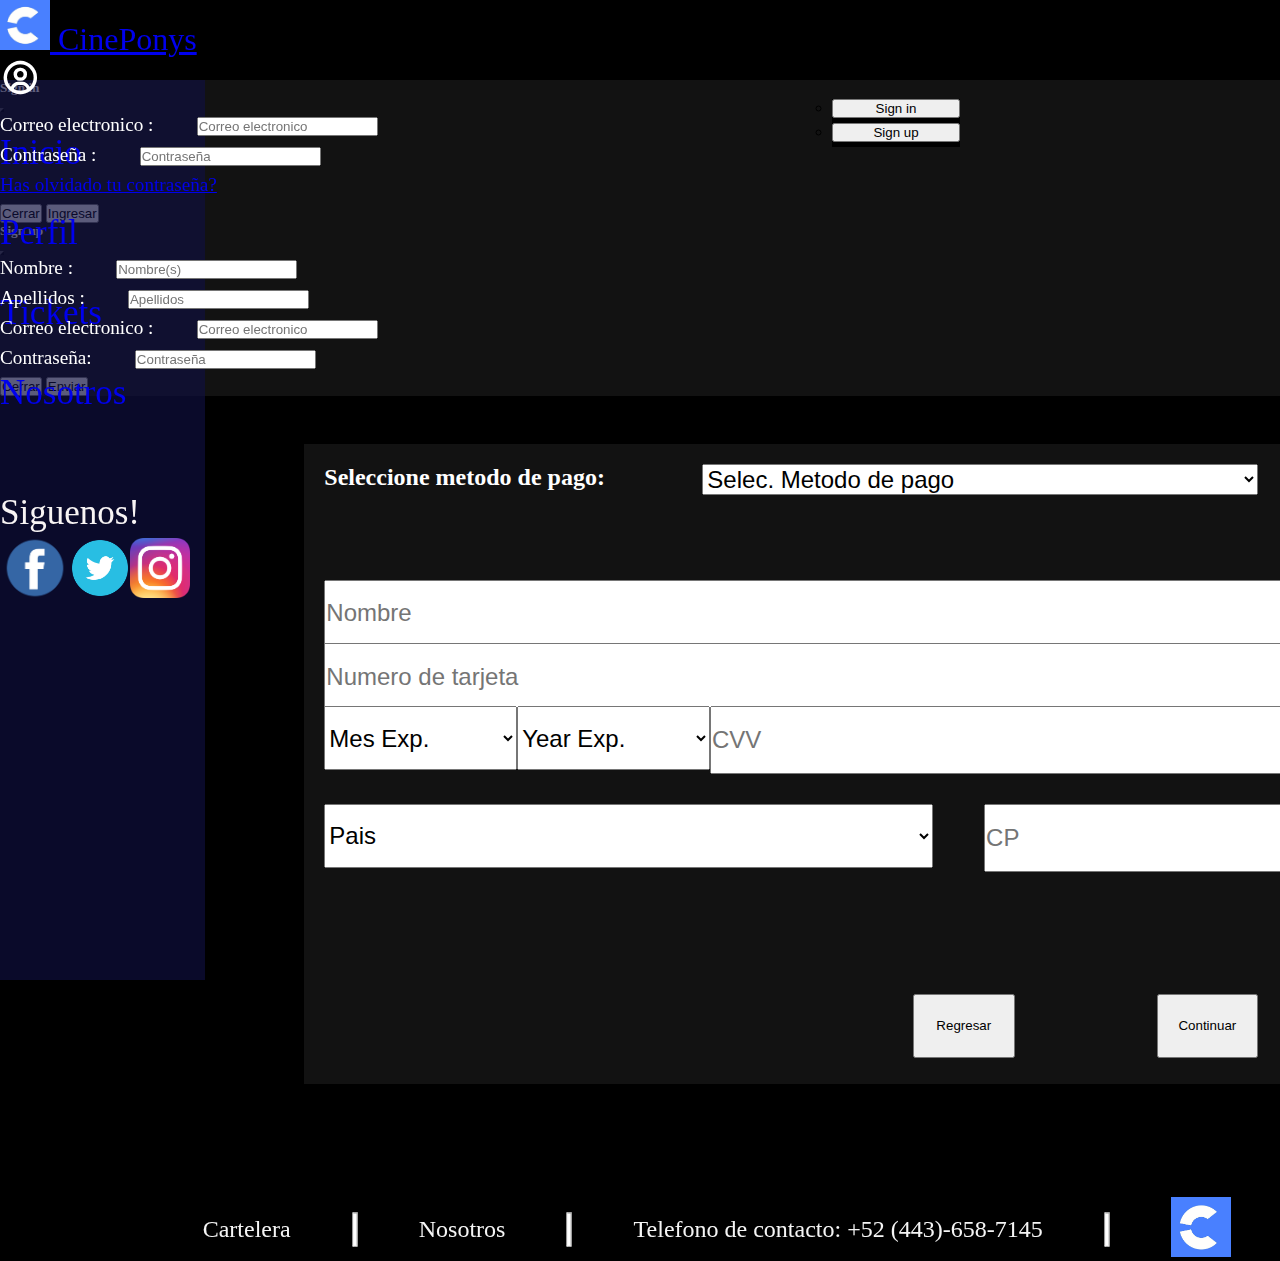
<file: metodoPago.html>
<!DOCTYPE html>
<html lang="en">

<head>
    <meta charset="UTF-8">
    <meta http-equiv="X-UA-Compatible" content="IE=edge">
    <meta name="viewport" content="width=device-width, initial-scale=1.0">
    <title>Metodo de pago</title>
    <link href="https://cdn.jsdelivr.net/npm/bootstrap@5.1.3/dist/css/bootstrap.min.css" rel="stylesheet"
        integrity="sha384-1BmE4kWBq78iYhFldvKuhfTAU6auU8tT94WrHftjDbrCEXSU1oBoqyl2QvZ6jIW3" crossorigin="anonymous">
    <link href='https://unpkg.com/boxicons@2.1.2/css/boxicons.min.css' rel='stylesheet'>
    <script src="https://cdn.jsdelivr.net/npm/bootstrap@5.1.3/dist/js/bootstrap.bundle.min.js"
        integrity="sha384-ka7Sk0Gln4gmtz2MlQnikT1wXgYsOg+OMhuP+IlRH9sENBO0LRn5q+8nbTov4+1p"
        crossorigin="anonymous"></script>
    <link rel="stylesheet" href="menus.css">
    <link rel="stylesheet" href="metodoPago.css">
</head>

<body>
    <header class="encabezado">
        <nav class="navbar navbar-expand-lg navbar-dark bg-dark">
            <div class="container-fluid">
                <a class="navbar-brand" href="index.html">
                    <img src="img/Logo/logo.jpg" alt="logo" width="50" height="50"
                        class="d-inline-block align-text-top">
                    CinePonys
                </a>
                <!-- <button class="navbar-toggler" type="button" data-bs-toggle="collapse"
                    data-bs-target="#navbarSupportedContent" aria-controls="navbarSupportedContent"
                    aria-expanded="false" aria-label="Toggle navigation">
                </button> -->
                <div class="menuLogin" id="menuLogin">
                    <ul class="navbar-nav me-auto mb-2 mb-lg-0">
                        <li class="nav-item dropdown">
                            <a class="nav-link dropdown-toggle d-flex align-items-center" href="#" id="navbarDropdown"
                                role="button" data-bs-toggle="dropdown" aria-expanded="false">
                                <i class='bx bx-user-circle iconUser' style='color:#ffffff'></i>
                            </a>
                            <ul class="dropdown-menu" aria-labelledby="navbarDropdown">
                                <li><button type="button" class="btn btn-dark" data-bs-toggle="modal"
                                        data-bs-target="#login">
                                        Sign in
                                    </button></li>
                                <li><button type="button" class="btn btn-dark" data-bs-toggle="modal"
                                        data-bs-target="#registro">
                                        Sign up
                                    </button></li>
                            </ul>
                        </li>
                    </ul>
                </div>
            </div>
        </nav>
    </header>
    <main class="contenido">
        <div class="sideBar" id="sideBar">
            <ul class="navSideBar">
                <li style="margin-bottom: 40px;"><a href="index.html">Inicio</a></li>
                <li style="margin-bottom: 40px;"><a href="perfil.html">Perfil</a></li>
                <li style="margin-bottom: 40px;"><a href="tickets.html">Tickets</a></li>
                <li style="margin-bottom: 40px;"><a href="nosotros.html">Nosotros</a></li>
                <br>
                <p style="color: rgb(248, 244, 244);">Siguenos!</p>
                <div class="redes">
                    <br>
                    <a href="https://www.facebook.com/">
                        <img src="img/Redes/facebook.png" alt="facebook" width="70" height="70">
                    </a>
                    <a href="https://www.twitter.com/">
                        <img src="img/Redes/twitter.png" alt="twitter" width="60" height="60">
                    </a>
                    <a href="https://www.instagram.com/">
                        <img src="img/Redes/instagram.png" alt="instagram" width="60" height="60">
                    </a>
                </div>
            </ul>
        </div>

        <div class="modal fade" id="login" tabindex="-1" aria-labelledby="exampleModalLabel" aria-hidden="true">
            <div class="modal-dialog modal-dialog-centered">
                <div class="modal-content">
                    <div class="modal-header">
                        <h5 class="modal-title" id="exampleModalLabel">Sign in</h5>
                        <button type="button" class="btn-close" data-bs-dismiss="modal" aria-label="Close"></button>
                    </div>
                    <div class="modal-body">
                        <form class="inicioSesion" action="#" method="get" autocomplete="off">
                            <div class="divLogin">
                                <label for="nombreUsuario">Correo electronico :</label>
                                <input type="text" name="nombreUsuario" id="nombreUsuario"
                                    placeholder="Correo electronico">
                            </div>
                            <div class="divLogin">
                                <label for="passUsuario">Contraseña :</label>
                                <input type="text" name="passUsuario" id="passUsuario" placeholder="Contraseña">
                            </div>
                            <div class="divLogin">
                                <a href="#"><label id="olvidarPassword">Has olvidado tu contraseña?</label></a>
                            </div>
                        </form>
                    </div>
                    <div class="modal-footer">
                        <button type="button" class="btn btn-secondary" data-bs-dismiss="modal">Cerrar</button>
                        <button type="button" class="btn btn-primary">Ingresar</button>
                    </div>
                </div>
            </div>
        </div>

        <div class="modal fade" id="registro" tabindex="-1" aria-labelledby="exampleModalLabel" aria-hidden="true"
            style="background-color: #1212122c;">
            <div class="modal-dialog modal-dialog-centered">
                <div class="modal-content">
                    <div class="modal-header">
                        <h5 class="modal-title" id="exampleModalLabel">Sign up</h5>
                        <button type="button" class="btn-close" data-bs-dismiss="modal" aria-label="Close"></button>
                    </div>
                    <div class="modal-body">
                        <form class="Registro" action="#" method="get" autocomplete="off">
                            <div class="divRegistro">
                                <label for="idNombre">Nombre :</label>
                                <input type="text" name="idNombre" id="idNombre" placeholder="Nombre(s)">
                            </div>
                            <div class="divRegistro">
                                <label for="idApellidos">Apellidos :</label>
                                <input type="text" name="idApellidos" id="idApellidos" placeholder="Apellidos">
                            </div>
                            <div class="divRegistro">
                                <label for="idCorreo">Correo electronico :</label>
                                <input type="text" name="idCorreo" id="idCorreo" placeholder="Correo electronico">
                            </div>
                            <div class="divRegistro">
                                <label for="idContraseña">Contraseña:</label>
                                <input type="text" name="idContraseña" id="idContraseña" placeholder="Contraseña">
                            </div>
                        </form>
                    </div>
                    <div class="modal-footer">
                        <button type="button" class="btn btn-secondary" data-bs-dismiss="modal">Cerrar</button>
                        <button type="button" class="btn btn-primary">Enviar</button>
                    </div>
                </div>
            </div>
        </div>

        <form action="nuevoTicket.html" method="get" class="metodoPago">
            <div class="selectMetodo">
                <div class="text">
                    <h2>Seleccione metodo de pago:</h2>
                </div>
                <div class="listaMetodoPago">
                    <select name="tiposPago" id="tiposPago">
                        <option value="null" disabled selected hidden>Selec. Metodo de pago</option>
                        <option value="p">Paypal</option>
                        <option value="m">Mastercard/Visa</option>
                    </select>
                </div>
            </div>
            <div class="datosPago">
                <div class="nombre">
                    <input type="text" name="nombre" placeholder="Nombre" required>
                </div>
                <div class="numeroTarjeta">
                    <input type="text" name="tarjeta" placeholder="Numero de tarjeta" required>
                </div>
                <div class="datosTarjeta">
                    <div class="mesExp">
                        <select name="mes" id="mes">
                            <option value="null" disabled selected hidden>Mes Exp.</option>
                            <option value="enero">01</option>
                            <option value="febrero">02</option>
                            <option value="marzo">03</option>
                            <option value="abril">04</option>
                            <option value="mayo">05</option>
                            <option value="junio">06</option>
                            <option value="julio">07</option>
                            <option value="agosto">08</option>
                            <option value="septiembre">09</option>
                            <option value="octubre">10</option>
                            <option value="noviembre">11</option>
                            <option value="diciembre">12</option>
                        </select>
                    </div>
                    <div class="yearExp">
                        <select name="year" id="year">
                            <option value="null" disabled selected hidden>Year Exp.</option>
                            <option value="22">2022</option>
                            <option value="23">2023</option>
                            <option value="24">2024</option>
                            <option value="25">2025</option>
                            <option value="26">2026</option>
                            <option value="27">2027</option>
                            <option value="28">2028</option>
                        </select>
                    </div>
                    <div class="cvv">
                        <input type="text" name="codigo" placeholder="CVV" required>
                    </div>
                </div>
            </div>
            <div class="cp">
                <div class="paisCP">
                    <select name="pais" id="pais">
                        <option value="null" disabled selected hidden>Pais</option>
                        <option value="mx">Mexico</option>
                        <option value="clm">Colombia</option>
                        <option value="eu">Estados Unidos</option>
                        <option value="rs">Rusia</option>
                        <option value="cnd">Canada</option>
                        <option value="jpn">Japon</option>
                    </select>
                </div>
                <div class="codigoPostal">
                    <input type="text" name="postal" id="postal" placeholder="CP" required>
                </div>
            </div>
            <div class="botonContinuar">
                <a href="nuevoTicket.html"><button type="submit" class="btn btn-outline-primary"
                        id="continuar">Continuar</button></a>
            </div>
            <div class="botonRegresar">
                <a href="asientos.html"><button type="button" class="btn btn-outline-danger"
                        id="regresar">Regresar</button></a>
            </div>
        </form>
    </main>
    <footer class="pie">
        <nav class="navFooter">
            <ul class="listNavFooter">
                <li>
                    <a href="index.html">Cartelera</a>
                </li>
                <hr>
                <li>
                    <a href="nosotros.html">Nosotros</a>
                </li>
                <hr>
                <li>
                    <p>Telefono de contacto:
                        +52 (443)-658-7145
                    </p>
                </li>
                <hr>
                <li>
                    <img src="img/Logo/logo.jpg" alt="logo" height="60" width="60">
                </li>
            </ul>
        </nav>
    </footer>
</body>

</html>
</file>
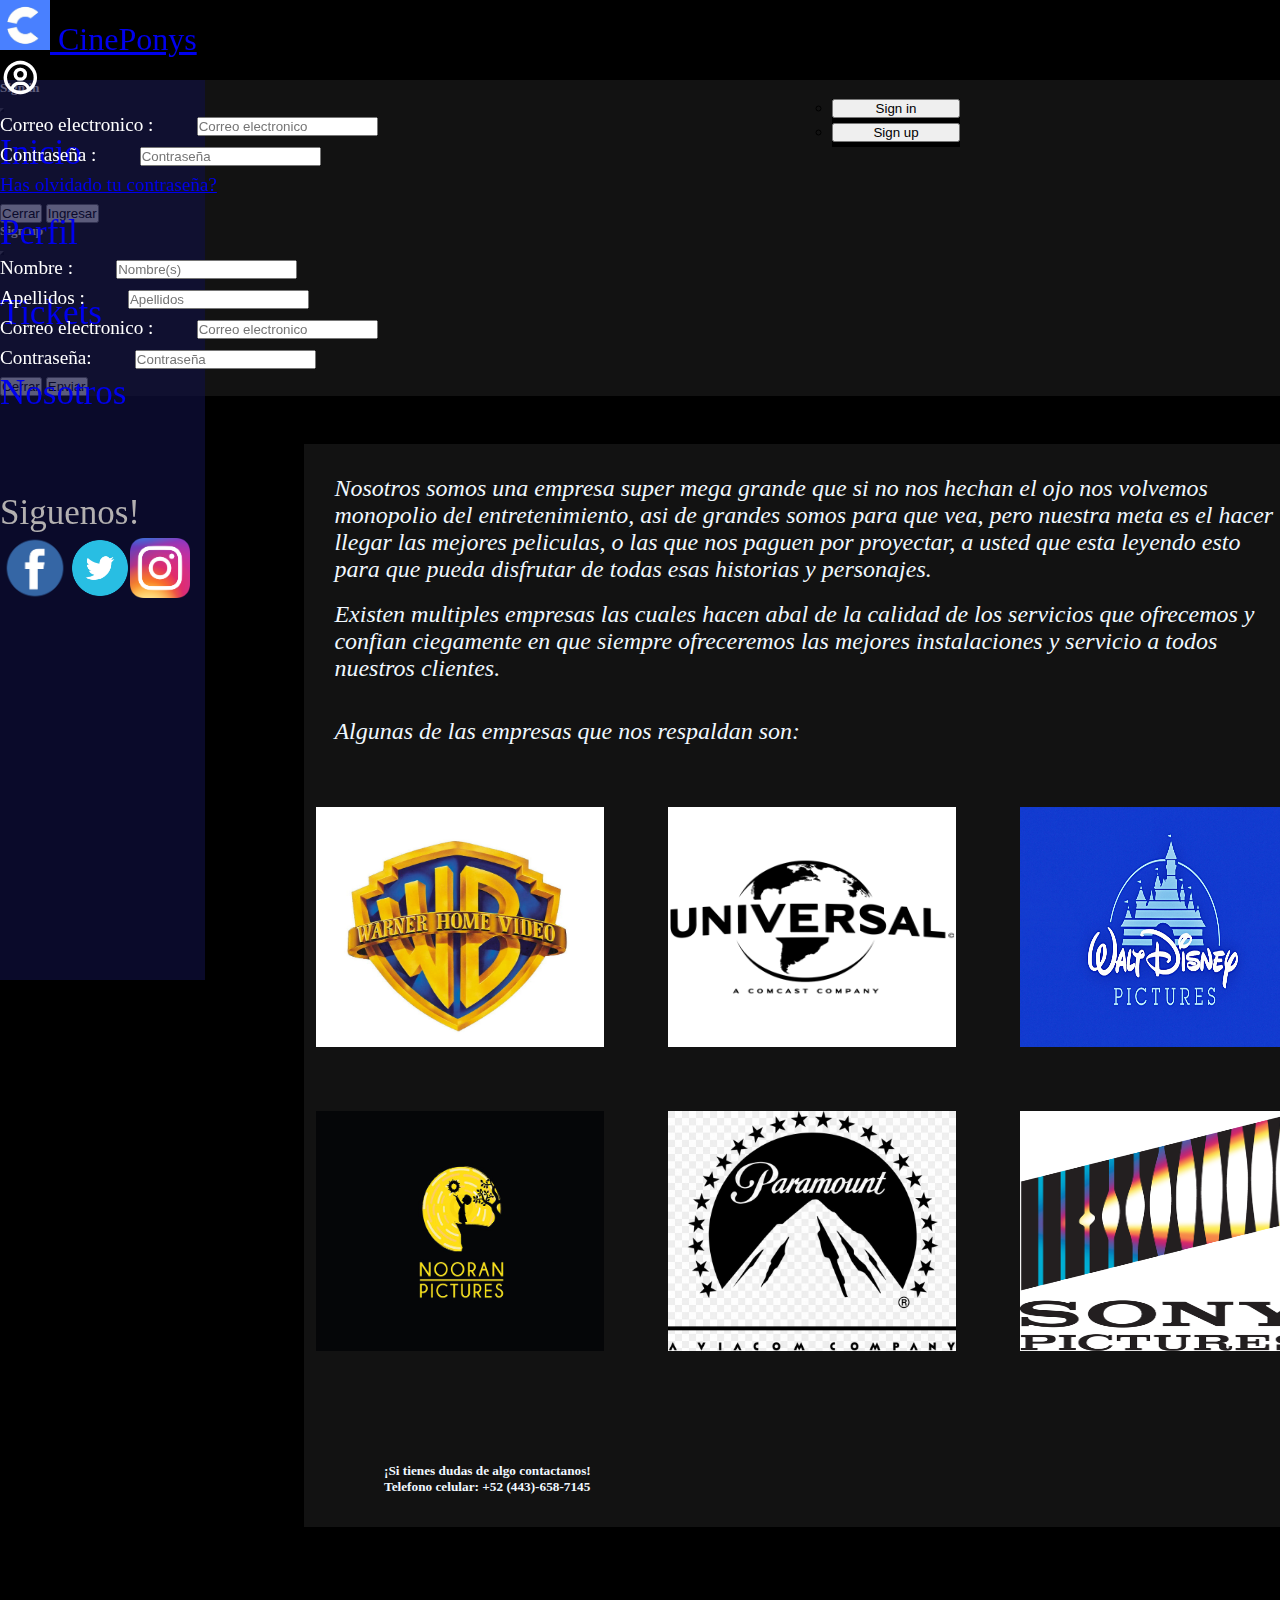
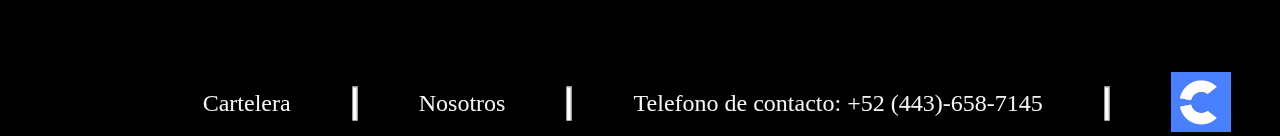
<file: nosotros.html>
<!DOCTYPE html>
<html lang="en">

<head>
    <meta charset="UTF-8">
    <meta http-equiv="X-UA-Compatible" content="IE=edge">
    <meta name="viewport" content="width=device-width, initial-scale=1.0">
    <title>Sobre Nosotros</title>
    <link href="https://cdn.jsdelivr.net/npm/bootstrap@5.1.3/dist/css/bootstrap.min.css" rel="stylesheet"
        integrity="sha384-1BmE4kWBq78iYhFldvKuhfTAU6auU8tT94WrHftjDbrCEXSU1oBoqyl2QvZ6jIW3" crossorigin="anonymous">
    <link href='https://unpkg.com/boxicons@2.1.2/css/boxicons.min.css' rel='stylesheet'>
    <script src="https://cdn.jsdelivr.net/npm/bootstrap@5.1.3/dist/js/bootstrap.bundle.min.js"
        integrity="sha384-ka7Sk0Gln4gmtz2MlQnikT1wXgYsOg+OMhuP+IlRH9sENBO0LRn5q+8nbTov4+1p"
        crossorigin="anonymous"></script>
    <link rel="stylesheet" href="nosotros.css">
    <link rel="stylesheet" href="menus.css">
</head>

<body>
    <header class="encabezado">
        <nav class="navbar navbar-expand-lg navbar-dark bg-dark">
            <div class="container-fluid">
                <a class="navbar-brand" href="index.html">
                    <img src="img/Logo/logo.jpg" alt="logo" width="50" height="50"
                        class="d-inline-block align-text-top">
                    CinePonys
                </a>

                <div class="menuLogin" id="menuLogin">
                    <ul class="navbar-nav me-auto mb-2 mb-lg-0">
                        <li class="nav-item dropdown">
                            <a class="nav-link dropdown-toggle d-flex align-items-center" href="#" id="navbarDropdown"
                                role="button" data-bs-toggle="dropdown" aria-expanded="false">
                                <i class='bx bx-user-circle iconUser' style='color:#ffffff'></i>
                            </a>
                            <ul class="dropdown-menu" aria-labelledby="navbarDropdown">
                                <li><button type="button" class="btn btn-dark" data-bs-toggle="modal"
                                        data-bs-target="#login">
                                        Sign in
                                    </button></li>
                                <li><button type="button" class="btn btn-dark" data-bs-toggle="modal"
                                        data-bs-target="#registro">
                                        Sign up
                                    </button></li>
                            </ul>
                        </li>
                    </ul>
                </div>
            </div>
        </nav>
    </header>
    <main class="contenido">
        <div class="sideBar" id="sideBar">
            <ul class="navSideBar">
                <li style="margin-bottom: 40px;"><a href="index.html">Inicio</a></li>
                <li style="margin-bottom: 40px;"><a href="perfil.html">Perfil</a></li>
                <li style="margin-bottom: 40px;"><a href="tickets.html">Tickets</a></li>
                <li style="margin-bottom: 40px;"><a href="nosotros.html">Nosotros</a></li>
                <br>
                <p style="color: rgb(179, 176, 176);">Siguenos!</p>
                <div class="redes">
                    <br>
                    <a href="https://www.facebook.com/">
                        <img src="img/Redes/facebook.png" alt="facebook" width="70" height="70">
                    </a>
                    <a href="https://www.twitter.com/">
                        <img src="img/Redes/twitter.png" alt="twitter" width="60" height="60">
                    </a>
                    <a href="https://www.instagram.com/">
                        <img src="img/Redes/instagram.png" alt="instagram" width="60" height="60">
                    </a>
                </div>
            </ul>
        </div>

        <div class="modal fade" id="login" tabindex="-1" aria-labelledby="exampleModalLabel" aria-hidden="true">
            <div class="modal-dialog modal-dialog-centered">
                <div class="modal-content">
                    <div class="modal-header">
                        <h5 class="modal-title" id="exampleModalLabel">Sign in</h5>
                        <button type="button" class="btn-close" data-bs-dismiss="modal" aria-label="Close"></button>
                    </div>
                    <div class="modal-body">
                        <form class="inicioSesion" action="#" method="get" autocomplete="off">
                            <div class="divLogin">
                                <label for="nombreUsuario">Correo electronico :</label>
                                <input type="text" name="nombreUsuario" id="nombreUsuario"
                                    placeholder="Correo electronico">
                            </div>
                            <div class="divLogin">
                                <label for="passUsuario">Contraseña :</label>
                                <input type="text" name="passUsuario" id="passUsuario" placeholder="Contraseña">
                            </div>
                            <div class="divLogin">
                                <a href="#"><label id="olvidarPassword">Has olvidado tu contraseña?</label></a>
                            </div>
                        </form>
                    </div>
                    <div class="modal-footer">
                        <button type="button" class="btn btn-secondary" data-bs-dismiss="modal">Cerrar</button>
                        <button type="button" class="btn btn-primary">Ingresar</button>
                    </div>
                </div>
            </div>
        </div>

        <div class="modal fade" id="registro" tabindex="-1" aria-labelledby="exampleModalLabel" aria-hidden="true"
            style="background-color: #1212122c;">
            <div class="modal-dialog modal-dialog-centered">
                <div class="modal-content">
                    <div class="modal-header">
                        <h5 class="modal-title" id="exampleModalLabel">Sign up</h5>
                        <button type="button" class="btn-close" data-bs-dismiss="modal" aria-label="Close"></button>
                    </div>
                    <div class="modal-body">
                        <form class="Registro" action="#" method="get" autocomplete="off">
                            <div class="divRegistro">
                                <label for="idNombre">Nombre :</label>
                                <input type="text" name="idNombre" id="idNombre" placeholder="Nombre(s)">
                            </div>
                            <div class="divRegistro">
                                <label for="idApellidos">Apellidos :</label>
                                <input type="text" name="idApellidos" id="idApellidos" placeholder="Apellidos">
                            </div>
                            <div class="divRegistro">
                                <label for="idCorreo">Correo electronico :</label>
                                <input type="text" name="idCorreo" id="idCorreo" placeholder="Correo electronico">
                            </div>
                            <div class="divRegistro">
                                <label for="idContraseña">Contraseña:</label>
                                <input type="text" name="idContraseña" id="idContraseña" placeholder="Contraseña">
                            </div>
                        </form>
                    </div>
                    <div class="modal-footer">
                        <button type="button" class="btn btn-secondary" data-bs-dismiss="modal">Cerrar</button>
                        <button type="button" class="btn btn-primary">Enviar</button>
                    </div>
                </div>
            </div>
        </div>
        <div class="des">
            <div class="descripcion">
                <Label>Nosotros somos una empresa super mega grande que si no nos hechan el ojo nos volvemos monopolio
                    del entretenimiento, asi de grandes somos para que vea, pero nuestra meta es el hacer llegar las
                    mejores peliculas, o las que nos paguen por proyectar, a usted que esta leyendo esto para que pueda
                    disfrutar de todas esas historias y personajes. </Label>
                <br><br>
                <label>Existen multiples empresas las cuales hacen abal de la calidad de los servicios que ofrecemos y
                    confian ciegamente en que siempre ofreceremos las mejores instalaciones y servicio a todos nuestros
                    clientes.</label>
                <br><br><br>
                <label>Algunas de las empresas que nos respaldan son:</label>
            </div>
            <div class="logos">
                <div class="renglon1">
                    <div class="logo"><img src="img/Logo/wb.jpg" alt=""></div>
                    <div class="logo"><img src="img/Logo/universal.png" alt=""></div>
                    <div class="logo"><img src="img/Logo/disney.jpg" alt=""></div>
                </div>

                <div class="renglon1">
                    <div class="logo"><img src="img/Logo/nooran.png" alt=""></div>
                    <div class="logo"><img src="img/Logo/paramount.jpg" alt=""></div>
                    <div class="logo"><img src="img/Logo/sonny.png" alt=""></div>
                </div>
            </div>

            <div class="contacto">
                <div class="num">
                    <h5>¡Si tienes dudas de algo contactanos!</h5>
                    <h5>Telefono celular: +52 (443)-658-7145</h5>
                </div>
            </div>
        </div>
    </main>
    <footer class="pie">
        <nav class="navFooter">
            <ul class="listNavFooter">
                <li>
                    <a href="index.html">Cartelera</a>
                </li>
                <hr>
                <li>
                    <a href="nosotros.html">Nosotros</a>
                </li>
                <hr>
                <li>
                    <p>Telefono de contacto:
                        +52 (443)-658-7145
                    </p>
                </li>
                <hr>
                <li>
                    <img src="img/Logo/logo.jpg" alt="logo" height="60" width="60">
                </li>
            </ul>
        </nav>
    </footer>
</body>

</html>
</file>
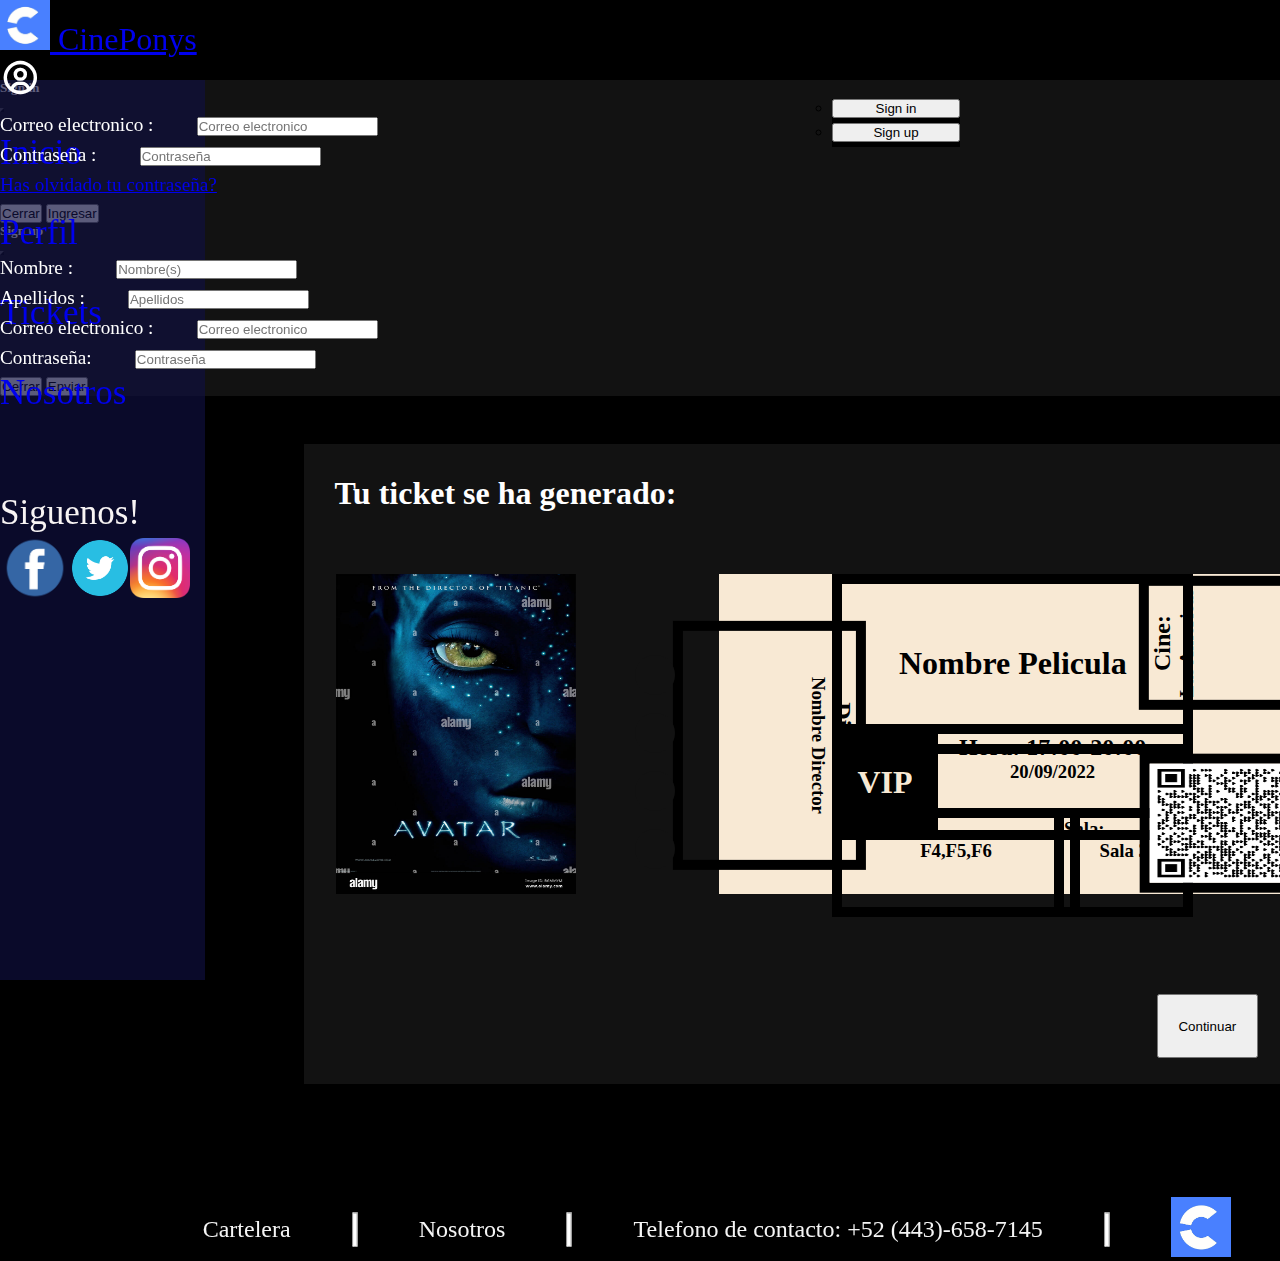
<file: nuevoTicket.html>
<!DOCTYPE html>
<html lang="en">

<head>
    <meta charset="UTF-8">
    <meta http-equiv="X-UA-Compatible" content="IE=edge">
    <meta name="viewport" content="width=device-width, initial-scale=1.0">
    <title>Nuevo Ticket</title>
    <link href="https://cdn.jsdelivr.net/npm/bootstrap@5.1.3/dist/css/bootstrap.min.css" rel="stylesheet"
    integrity="sha384-1BmE4kWBq78iYhFldvKuhfTAU6auU8tT94WrHftjDbrCEXSU1oBoqyl2QvZ6jIW3" crossorigin="anonymous">
    <link href='https://unpkg.com/boxicons@2.1.2/css/boxicons.min.css' rel='stylesheet'>
    <script src="https://cdn.jsdelivr.net/npm/bootstrap@5.1.3/dist/js/bootstrap.bundle.min.js"
        integrity="sha384-ka7Sk0Gln4gmtz2MlQnikT1wXgYsOg+OMhuP+IlRH9sENBO0LRn5q+8nbTov4+1p"
        crossorigin="anonymous"></script>
    <link rel="stylesheet" href="nuevoTicket.css">
    <link rel="stylesheet" href="menus.css">
</head>

<body>
    <header class="encabezado">
        <nav class="navbar navbar-expand-lg navbar-dark bg-dark">
            <div class="container-fluid">
                <a class="navbar-brand" href="index.html">
                    <img src="img/Logo/logo.jpg" alt="logo" width="50" height="50"
                        class="d-inline-block align-text-top">
                    CinePonys
                </a>
                <!-- <button class="navbar-toggler" type="button" data-bs-toggle="collapse"
                    data-bs-target="#navbarSupportedContent" aria-controls="navbarSupportedContent"
                    aria-expanded="false" aria-label="Toggle navigation">
                </button> -->
                <div class="menuLogin" id="menuLogin">
                    <ul class="navbar-nav me-auto mb-2 mb-lg-0">
                        <li class="nav-item dropdown">
                            <a class="nav-link dropdown-toggle d-flex align-items-center" href="#" id="navbarDropdown"
                                role="button" data-bs-toggle="dropdown" aria-expanded="false">
                                <i class='bx bx-user-circle iconUser' style='color:#ffffff'></i>
                            </a>
                            <ul class="dropdown-menu" aria-labelledby="navbarDropdown">
                                <li><button type="button" class="btn btn-dark" data-bs-toggle="modal"
                                        data-bs-target="#login">
                                        Sign in
                                    </button></li>
                                <li><button type="button" class="btn btn-dark" data-bs-toggle="modal"
                                        data-bs-target="#registro">
                                        Sign up
                                    </button></li>
                            </ul>
                        </li>
                    </ul>
                </div>
            </div>
        </nav>
    </header>
    <main class="contenido">
        <div class="sideBar" id="sideBar">
            <ul class="navSideBar">
                <li style="margin-bottom: 40px;"><a href="index.html">Inicio</a></li>
                <li style="margin-bottom: 40px;"><a href="perfil.html">Perfil</a></li>
                <li style="margin-bottom: 40px;"><a href="tickets.html">Tickets</a></li>
                <li style="margin-bottom: 40px;"><a href="nosotros.html">Nosotros</a></li>
                <br>
                <p style="color: rgb(248, 244, 244);">Siguenos!</p>
                <div class="redes">
                    <br>
                    <a href="https://www.facebook.com/">
                        <img src="img/Redes/facebook.png" alt="facebook" width="70" height="70">
                    </a>
                    <a href="https://www.twitter.com/">
                        <img src="img/Redes/twitter.png" alt="twitter" width="60" height="60">
                    </a>
                    <a href="https://www.instagram.com/">
                        <img src="img/Redes/instagram.png" alt="instagram" width="60" height="60">
                    </a>
                </div>
            </ul>
        </div>

        <div class="modal fade" id="login" tabindex="-1" aria-labelledby="exampleModalLabel" aria-hidden="true">
            <div class="modal-dialog modal-dialog-centered">
                <div class="modal-content">
                    <div class="modal-header">
                        <h5 class="modal-title" id="exampleModalLabel">Sign in</h5>
                        <button type="button" class="btn-close" data-bs-dismiss="modal" aria-label="Close"></button>
                    </div>
                    <div class="modal-body">
                        <form class="inicioSesion" action="#" method="get" autocomplete="off">
                            <div class="divLogin">
                                <label for="nombreUsuario">Correo electronico :</label>
                                <input type="text" name="nombreUsuario" id="nombreUsuario"
                                    placeholder="Correo electronico">
                            </div>
                            <div class="divLogin">
                                <label for="passUsuario">Contraseña :</label>
                                <input type="text" name="passUsuario" id="passUsuario" placeholder="Contraseña">
                            </div>
                            <div class="divLogin">
                                <a href="#"><label id="olvidarPassword">Has olvidado tu contraseña?</label></a>
                            </div>
                        </form>
                    </div>
                    <div class="modal-footer">
                        <button type="button" class="btn btn-secondary" data-bs-dismiss="modal">Cerrar</button>
                        <button type="button" class="btn btn-primary">Ingresar</button>
                    </div>
                </div>
            </div>
        </div>

        <div class="modal fade" id="registro" tabindex="-1" aria-labelledby="exampleModalLabel" aria-hidden="true"
            style="background-color: #1212122c;">
            <div class="modal-dialog modal-dialog-centered">
                <div class="modal-content">
                    <div class="modal-header">
                        <h5 class="modal-title" id="exampleModalLabel">Sign up</h5>
                        <button type="button" class="btn-close" data-bs-dismiss="modal" aria-label="Close"></button>
                    </div>
                    <div class="modal-body">
                        <form class="Registro" action="#" method="get" autocomplete="off">
                            <div class="divRegistro">
                                <label for="idNombre">Nombre :</label>
                                <input type="text" name="idNombre" id="idNombre" placeholder="Nombre(s)">
                            </div>
                            <div class="divRegistro">
                                <label for="idApellidos">Apellidos :</label>
                                <input type="text" name="idApellidos" id="idApellidos" placeholder="Apellidos">
                            </div>
                            <div class="divRegistro">
                                <label for="idCorreo">Correo electronico :</label>
                                <input type="text" name="idCorreo" id="idCorreo" placeholder="Correo electronico">
                            </div>
                            <div class="divRegistro">
                                <label for="idContraseña">Contraseña:</label>
                                <input type="text" name="idContraseña" id="idContraseña" placeholder="Contraseña">
                            </div>
                        </form>
                    </div>
                    <div class="modal-footer">
                        <button type="button" class="btn btn-secondary" data-bs-dismiss="modal">Cerrar</button>
                        <button type="button" class="btn btn-primary">Enviar</button>
                    </div>
                </div>
            </div>
        </div>

        <div class="generarTicket">
            <div class="titulo">
                <h1>Tu ticket se ha generado:</h1>
            </div>
            <div class="renglonTickets">
                <div class="posterTicket">
                    <a href="info_Pelicula.html">
                        <img src="img/Posters/avatar.jpg" alt="avatar">
                    </a>
                </div>
                <div class="informacion">
                    <div class="nombrePelicula">
                        <h1>Nombre Pelicula</h1>
                    </div>
                    <div class="nombreDirector">
                        <h2>Director</h2>
                        <h3>Nombre Director</h3>
                    </div>
                    <div class="nombreCine">
                        <h2>Cine:</h2>
                        <h3>Las Americas</h3>
                    </div>
                    <div class="tipoAsiento">
                        <h1>VIP</h1>
                    </div>
                    <div class="hora">
                        <h2>Hora: 17:00-20:00</h2>
                        <h3>20/09/2022</h3>
                    </div>
                    <div class="asientos">
                        <h3>Asientos:</h3>
                        <span>
                            <h3>F4,F5,F6</h3>
                        </span>
                    </div>
                    <div class="sala">
                        <h3>Sala:</h3>
                        <span>
                            <h3>Sala 3</h3>
                        </span>
                    </div>
                    <div class="codigoQR">
                        <img src="img/Qr/avatar.png" alt="avatarQR">
                    </div>
                </div>
                <div class="adornoTicket">
                    <ul class="listAdornoTicket">
                        <li class="circulo"></li>
                        <br>
                        <li class="circulo"></li>
                        <br>
                        <li class="circulo"></li>
                        <br>
                        <li class="circulo"></li>
                    </ul>
                </div>
            </div>
            <div class="boton">
                <a href="index.html"><button type="button" class="btn btn-outline-primary"
                        id="continuar">Continuar</button></a>
            </div>
        </div>
    </main>
    <footer class="pie">
        <nav class="navFooter">
            <ul class="listNavFooter">
                <li>
                    <a href="index.html">Cartelera</a>
                </li>
                <hr>
                <li>
                    <a href="nosotros.html">Nosotros</a>
                </li>
                <hr>
                <li>
                    <p>Telefono de contacto:
                        +52 (443)-658-7145
                    </p>
                </li>
                <hr>
                <li>
                    <img src="img/Logo/logo.jpg" alt="logo" height="60" width="60">
                </li>
            </ul>
        </nav>
    </footer>
</body>

</html>
</file>
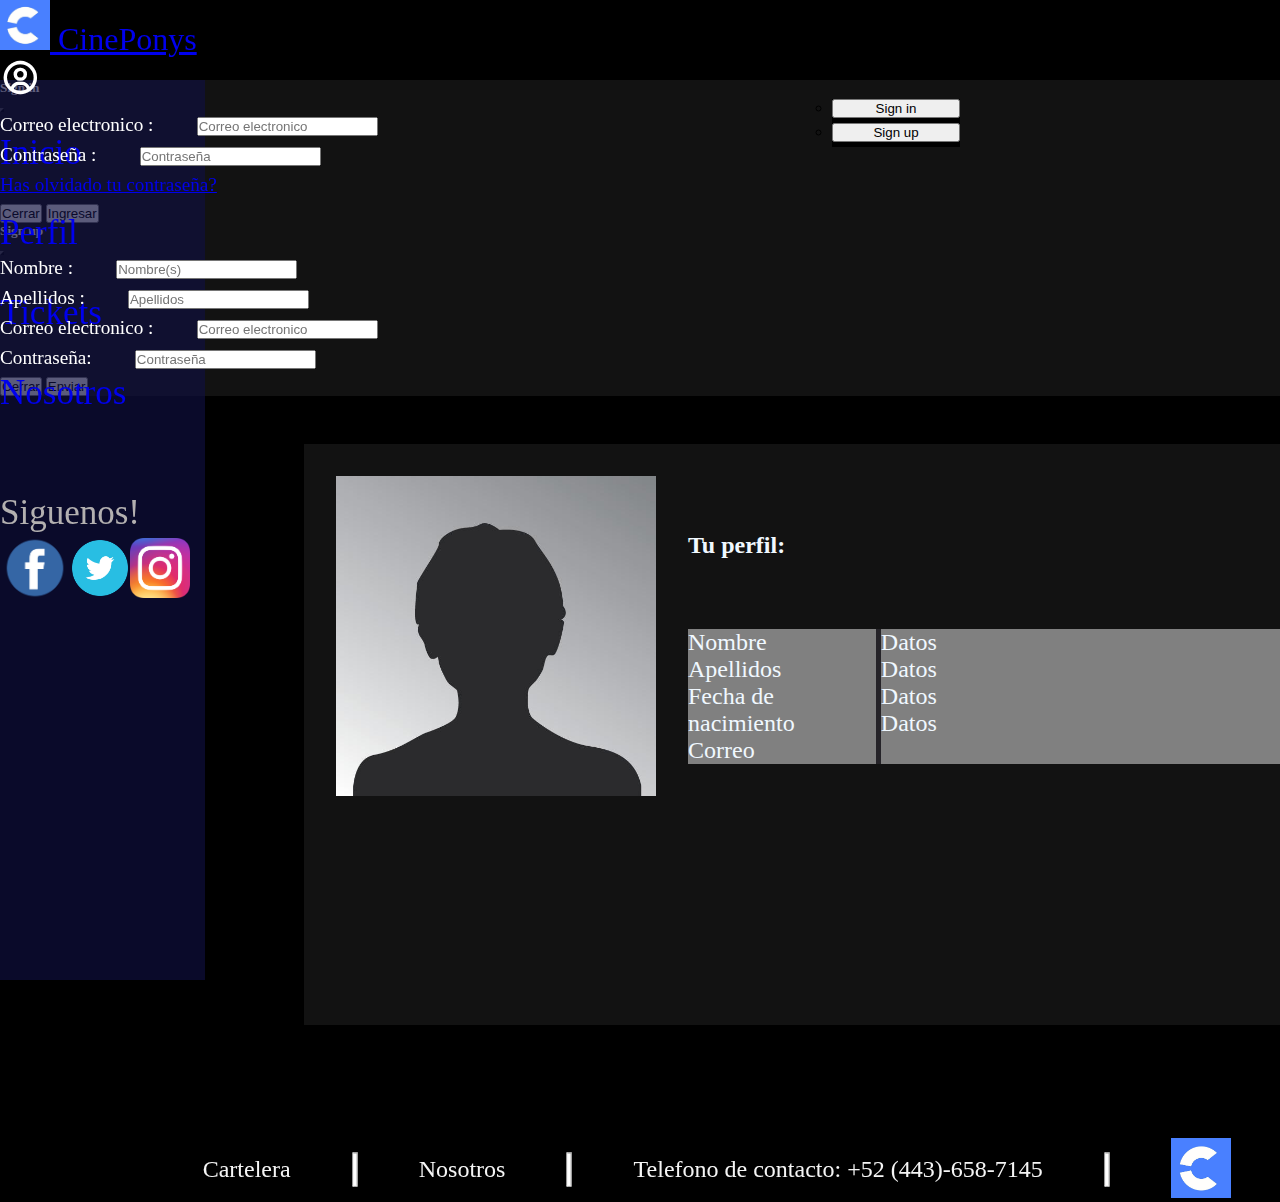
<file: perfil.html>
<!DOCTYPE html>
<html lang="en">

<head>
    <meta charset="UTF-8">
    <meta http-equiv="X-UA-Compatible" content="IE=edge">
    <meta name="viewport" content="width=device-width, initial-scale=1.0">
    <title>Perfil</title>
    <link href="https://cdn.jsdelivr.net/npm/bootstrap@5.1.3/dist/css/bootstrap.min.css" rel="stylesheet"
        integrity="sha384-1BmE4kWBq78iYhFldvKuhfTAU6auU8tT94WrHftjDbrCEXSU1oBoqyl2QvZ6jIW3" crossorigin="anonymous">
    <script src="https://cdn.jsdelivr.net/npm/bootstrap@5.1.3/dist/js/bootstrap.bundle.min.js"
        integrity="sha384-ka7Sk0Gln4gmtz2MlQnikT1wXgYsOg+OMhuP+IlRH9sENBO0LRn5q+8nbTov4+1p"
        crossorigin="anonymous"></script>
    <link href='https://unpkg.com/boxicons@2.1.2/css/boxicons.min.css' rel='stylesheet'>
    <link rel="stylesheet" href="perfil.css">
    <link rel="stylesheet" href="menus.css">
</head>

<body>
    <header class="encabezado">
        <nav class="navbar navbar-expand-lg navbar-dark bg-dark">
            <div class="container-fluid">
                <a class="navbar-brand" href="index.html">
                    <img src="img/Logo/logo.jpg" alt="logo" width="50" height="50"
                        class="d-inline-block align-text-top">
                    CinePonys
                </a>

                <div class="menuLogin" id="menuLogin">
                    <ul class="navbar-nav me-auto mb-2 mb-lg-0">
                        <li class="nav-item dropdown">
                            <a class="nav-link dropdown-toggle d-flex align-items-center" href="#" id="navbarDropdown"
                                role="button" data-bs-toggle="dropdown" aria-expanded="false">
                                <i class='bx bx-user-circle iconUser' style='color:#ffffff'></i>
                            </a>
                            <ul class="dropdown-menu" aria-labelledby="navbarDropdown">
                                <li><button type="button" class="btn btn-dark" data-bs-toggle="modal"
                                        data-bs-target="#login">
                                        Sign in
                                    </button></li>
                                <li><button type="button" class="btn btn-dark" data-bs-toggle="modal"
                                        data-bs-target="#registro">
                                        Sign up
                                    </button></li>
                            </ul>
                        </li>
                    </ul>
                </div>
            </div>
        </nav>
    </header>

    <main class="contenido">
        <div class="sideBar" id="sideBar">
            <ul class="navSideBar">
                <li style="margin-bottom: 40px;"><a href="index.html">Inicio</a></li>
                <li style="margin-bottom: 40px;"><a href="perfil.html">Perfil</a></li>
                <li style="margin-bottom: 40px;"><a href="tickets.html">Tickets</a></li>
                <li style="margin-bottom: 40px;"><a href="nosotros.html">Nosotros</a></li>
                <br>
                <p style="color: rgb(179, 176, 176);">Siguenos!</p>
                <div class="redes">
                    <br>
                    <a href="https://www.facebook.com/">
                        <img src="img/Redes/facebook.png" alt="facebook" width="70" height="70">
                    </a>
                    <a href="https://www.twitter.com/">
                        <img src="img/Redes/twitter.png" alt="twitter" width="60" height="60">
                    </a>
                    <a href="https://www.instagram.com/">
                        <img src="img/Redes/instagram.png" alt="instagram" width="60" height="60">
                    </a>
                </div>
            </ul>
        </div>

        <div class="modal fade" id="login" tabindex="-1" aria-labelledby="exampleModalLabel" aria-hidden="true">
            <div class="modal-dialog modal-dialog-centered">
                <div class="modal-content">
                    <div class="modal-header">
                        <h5 class="modal-title" id="exampleModalLabel">Sign in</h5>
                        <button type="button" class="btn-close" data-bs-dismiss="modal" aria-label="Close"></button>
                    </div>
                    <div class="modal-body">
                        <form class="inicioSesion" action="#" method="get" autocomplete="off">
                            <div class="divLogin">
                                <label for="nombreUsuario">Correo electronico :</label>
                                <input type="text" name="nombreUsuario" id="nombreUsuario"
                                    placeholder="Correo electronico">
                            </div>
                            <div class="divLogin">
                                <label for="passUsuario">Contraseña :</label>
                                <input type="text" name="passUsuario" id="passUsuario" placeholder="Contraseña">
                            </div>
                            <div class="divLogin">
                                <a href="#"><label id="olvidarPassword">Has olvidado tu contraseña?</label></a>
                            </div>
                        </form>
                    </div>
                    <div class="modal-footer">
                        <button type="button" class="btn btn-secondary" data-bs-dismiss="modal">Cerrar</button>
                        <button type="button" class="btn btn-primary">Ingresar</button>
                    </div>
                </div>
            </div>
        </div>

        <div class="modal fade" id="registro" tabindex="-1" aria-labelledby="exampleModalLabel" aria-hidden="true"
            style="background-color: #1212122c;">
            <div class="modal-dialog modal-dialog-centered">
                <div class="modal-content">
                    <div class="modal-header">
                        <h5 class="modal-title" id="exampleModalLabel">Sign up</h5>
                        <button type="button" class="btn-close" data-bs-dismiss="modal" aria-label="Close"></button>
                    </div>
                    <div class="modal-body">
                        <form class="Registro" action="#" method="get" autocomplete="off">
                            <div class="divRegistro">
                                <label for="idNombre">Nombre :</label>
                                <input type="text" name="idNombre" id="idNombre" placeholder="Nombre(s)">
                            </div>
                            <div class="divRegistro">
                                <label for="idApellidos">Apellidos :</label>
                                <input type="text" name="idApellidos" id="idApellidos" placeholder="Apellidos">
                            </div>
                            <div class="divRegistro">
                                <label for="idCorreo">Correo electronico :</label>
                                <input type="text" name="idCorreo" id="idCorreo" placeholder="Correo electronico">
                            </div>
                            <div class="divRegistro">
                                <label for="idContraseña">Contraseña:</label>
                                <input type="text" name="idContraseña" id="idContraseña" placeholder="Contraseña">
                            </div>
                        </form>
                    </div>
                    <div class="modal-footer">
                        <button type="button" class="btn btn-secondary" data-bs-dismiss="modal">Cerrar</button>
                        <button type="button" class="btn btn-primary">Enviar</button>
                    </div>
                </div>
            </div>
        </div>

        <div class="infoPerfil">
            <div class="cardsRenglon1">
                <div class="cardPoster">
                    <img src="img/Redes/perfil.jpg" alt="batman">
                </div>
                <div class="info">
                    <div class="divTitulo">
                        <h2>Tu perfil:</h2>
                    </div>
                    <div class="divInfo">
                        <div class="divInfo1">
                            <ul class="infoList">
                                <div> Nombre </label> </div>
                                <div> Apellidos</label> </div>
                                <div> Fecha de nacimiento</label> </div>
                                <div> Correo</label> </div>
                            </ul>
                        </div>
                        <div class="divInfo2">
                            <ul class="infoList">
                                <div> Datos </label> </div>
                                <div> Datos</label> </div>
                                <div> Datos</label> </div>
                                <div> Datos</label> </div>
                            </ul>
                        </div>
                    </div>
                </div>
            </div>
            <div class="horario">
            </div>
        </div>
    </main>
    <footer class="pie">
        <nav class="navFooter">
            <ul class="listNavFooter">
                <li>
                    <a href="index.html">Cartelera</a>
                </li>
                <hr>
                <li>
                    <a href="nosotros.html">Nosotros</a>
                </li>
                <hr>
                <li>
                    <p>Telefono de contacto:
                        +52 (443)-658-7145
                    </p>
                </li>
                <hr>
                <li>
                    <img src="img/Logo/logo.jpg" alt="logo" height="60" width="60">
                </li>
            </ul>
        </nav>
    </footer>
</body>

</html>
</file>
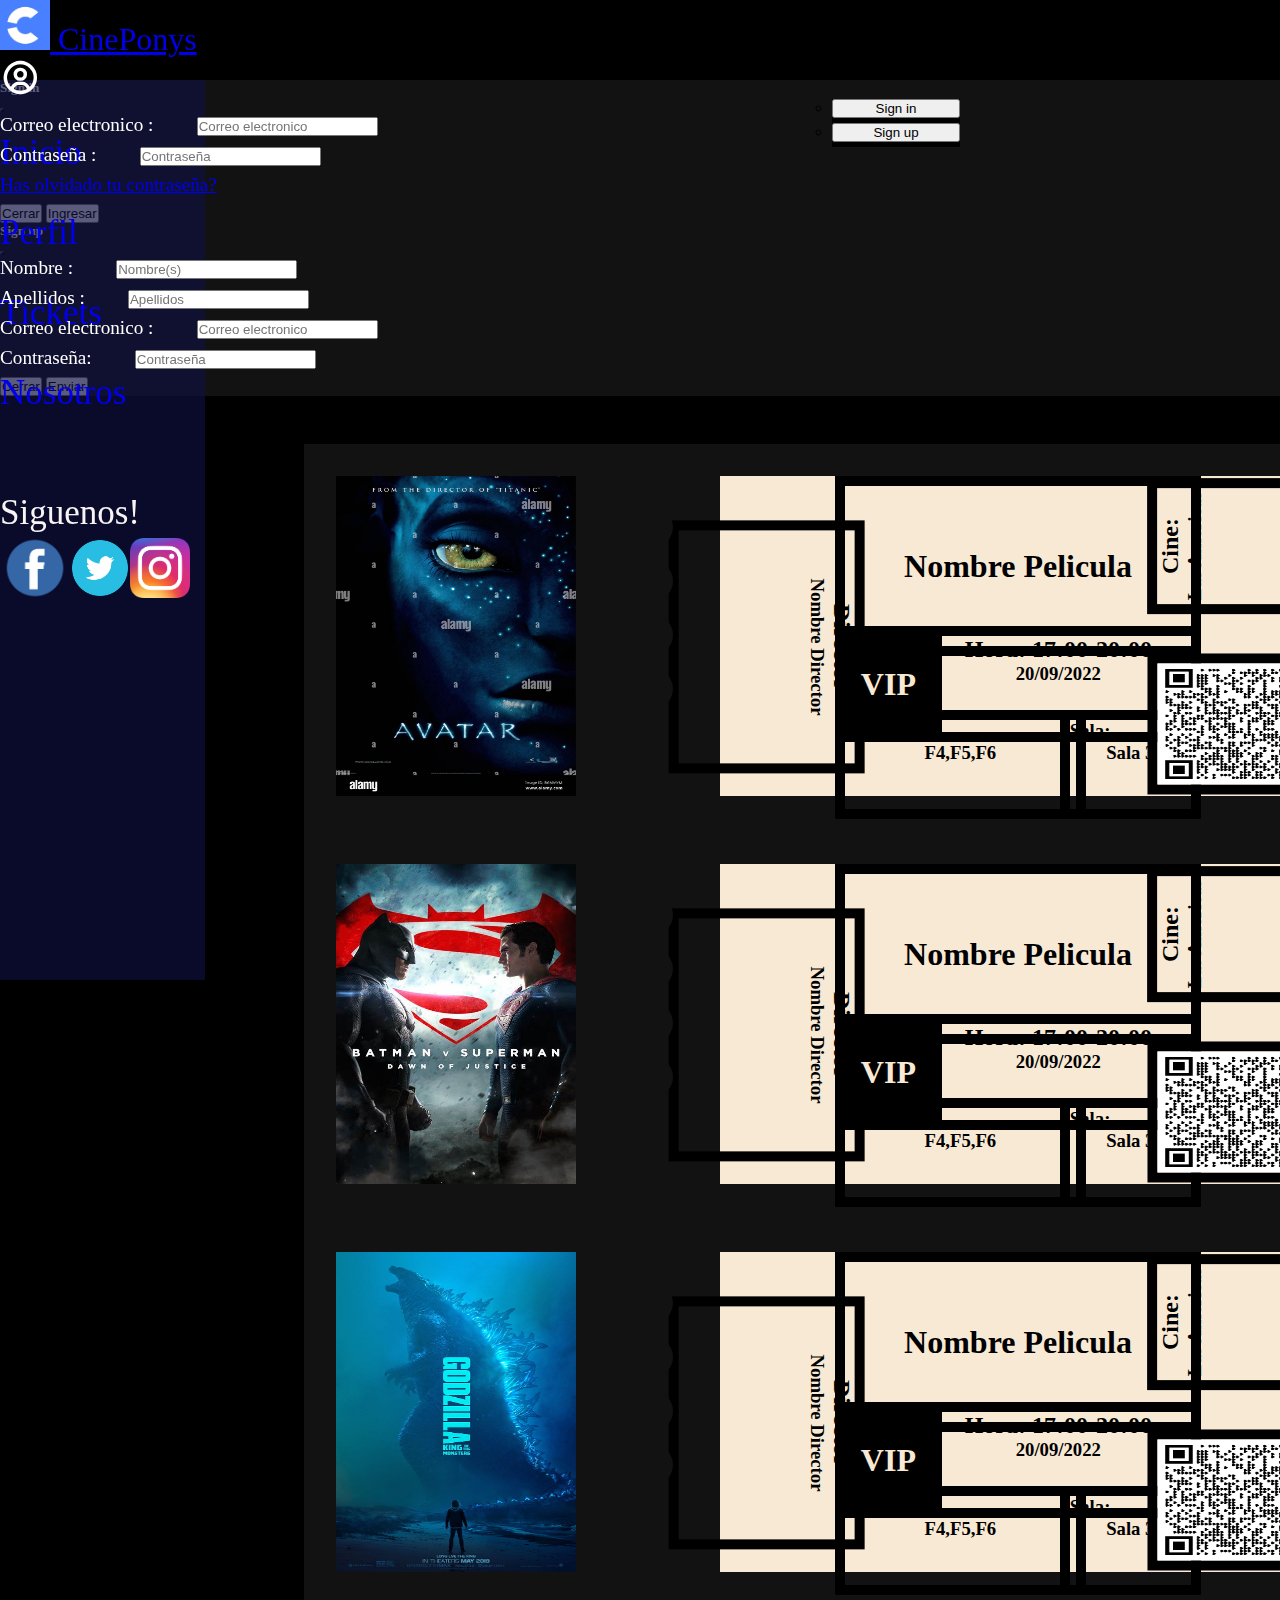
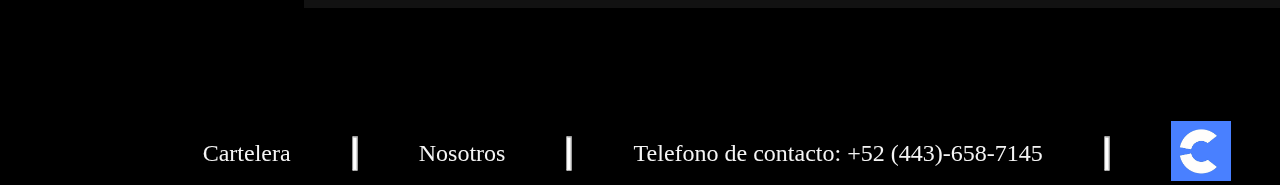
<file: tickets.html>
<!DOCTYPE html>
<html lang="en">

<head>
    <meta charset="UTF-8">
    <meta http-equiv="X-UA-Compatible" content="IE=edge">
    <meta name="viewport" content="width=device-width, initial-scale=1.0">
    <title>Tickets</title>
    <link href="https://cdn.jsdelivr.net/npm/bootstrap@5.1.3/dist/css/bootstrap.min.css" rel="stylesheet"
        integrity="sha384-1BmE4kWBq78iYhFldvKuhfTAU6auU8tT94WrHftjDbrCEXSU1oBoqyl2QvZ6jIW3" crossorigin="anonymous">
    <script src="https://cdn.jsdelivr.net/npm/bootstrap@5.1.3/dist/js/bootstrap.bundle.min.js"
        integrity="sha384-ka7Sk0Gln4gmtz2MlQnikT1wXgYsOg+OMhuP+IlRH9sENBO0LRn5q+8nbTov4+1p"
        crossorigin="anonymous"></script>
    <link href='https://unpkg.com/boxicons@2.1.2/css/boxicons.min.css' rel='stylesheet'>
    <link rel="stylesheet" href="menus.css">
    <link rel="stylesheet" href="tickets.css">
</head>

<body>
    <header class="encabezado">
        <nav class="navbar navbar-expand-lg navbar-dark bg-dark">
            <div class="container-fluid">
                <a class="navbar-brand" href="index.html">
                    <img src="img/Logo/logo.jpg" alt="logo" width="50" height="50"
                        class="d-inline-block align-text-top">
                    CinePonys
                </a>

                <div class="menuLogin" id="menuLogin">
                    <ul class="navbar-nav me-auto mb-2 mb-lg-0">
                        <li class="nav-item dropdown">
                            <a class="nav-link dropdown-toggle d-flex align-items-center" href="#" id="navbarDropdown"
                                role="button" data-bs-toggle="dropdown" aria-expanded="false">
                                <i class='bx bx-user-circle iconUser' style='color:#ffffff'></i>
                            </a>
                            <ul class="dropdown-menu" aria-labelledby="navbarDropdown">
                                <li><button type="button" class="btn btn-dark" data-bs-toggle="modal"
                                        data-bs-target="#login">
                                        Sign in
                                    </button></li>
                                <li><button type="button" class="btn btn-dark" data-bs-toggle="modal"
                                        data-bs-target="#registro">
                                        Sign up
                                    </button></li>
                            </ul>
                        </li>
                    </ul>
                </div>
            </div>
        </nav>
    </header>
    <main class="contenido">
        <div class="sideBar" id="sideBar">
            <ul class="navSideBar">
                <li style="margin-bottom: 40px;"><a href="index.html">Inicio</a></li>
                <li style="margin-bottom: 40px;"><a href="perfil.html">Perfil</a></li>
                <li style="margin-bottom: 40px;"><a href="tickets.html">Tickets</a></li>
                <li style="margin-bottom: 40px;"><a href="nosotros.html">Nosotros</a></li>
                <br>
                <p style="color: rgb(248, 244, 244);">Siguenos!</p>
                <div class="redes">
                    <br>
                    <a href="https://www.facebook.com/">
                        <img src="img/Redes/facebook.png" alt="facebook" width="70" height="70">
                    </a>
                    <a href="https://www.twitter.com/">
                        <img src="img/Redes/twitter.png" alt="twitter" width="60" height="60">
                    </a>
                    <a href="https://www.instagram.com/">
                        <img src="img/Redes/instagram.png" alt="instagram" width="60" height="60">
                    </a>
                </div>
            </ul>
        </div>

        <div class="modal fade" id="login" tabindex="-1" aria-labelledby="exampleModalLabel" aria-hidden="true">
            <div class="modal-dialog modal-dialog-centered">
                <div class="modal-content">
                    <div class="modal-header">
                        <h5 class="modal-title" id="exampleModalLabel">Sign in</h5>
                        <button type="button" class="btn-close" data-bs-dismiss="modal" aria-label="Close"></button>
                    </div>
                    <div class="modal-body">
                        <form class="inicioSesion" action="#" method="get" autocomplete="off">
                            <div class="divLogin">
                                <label for="nombreUsuario">Correo electronico :</label>
                                <input type="text" name="nombreUsuario" id="nombreUsuario"
                                    placeholder="Correo electronico">
                            </div>
                            <div class="divLogin">
                                <label for="passUsuario">Contraseña :</label>
                                <input type="text" name="passUsuario" id="passUsuario" placeholder="Contraseña">
                            </div>
                            <div class="divLogin">
                                <a href="#"><label id="olvidarPassword">Has olvidado tu contraseña?</label></a>
                            </div>
                        </form>
                    </div>
                    <div class="modal-footer">
                        <button type="button" class="btn btn-secondary" data-bs-dismiss="modal">Cerrar</button>
                        <button type="button" class="btn btn-primary">Ingresar</button>
                    </div>
                </div>
            </div>
        </div>

        <div class="modal fade" id="registro" tabindex="-1" aria-labelledby="exampleModalLabel" aria-hidden="true"
            style="background-color: #1212122c;">
            <div class="modal-dialog modal-dialog-centered">
                <div class="modal-content">
                    <div class="modal-header">
                        <h5 class="modal-title" id="exampleModalLabel">Sign up</h5>
                        <button type="button" class="btn-close" data-bs-dismiss="modal" aria-label="Close"></button>
                    </div>
                    <div class="modal-body">
                        <form class="Registro" action="#" method="get" autocomplete="off">
                            <div class="divRegistro">
                                <label for="idNombre">Nombre :</label>
                                <input type="text" name="idNombre" id="idNombre" placeholder="Nombre(s)">
                            </div>
                            <div class="divRegistro">
                                <label for="idApellidos">Apellidos :</label>
                                <input type="text" name="idApellidos" id="idApellidos" placeholder="Apellidos">
                            </div>
                            <div class="divRegistro">
                                <label for="idCorreo">Correo electronico :</label>
                                <input type="text" name="idCorreo" id="idCorreo" placeholder="Correo electronico">
                            </div>
                            <div class="divRegistro">
                                <label for="idContraseña">Contraseña:</label>
                                <input type="text" name="idContraseña" id="idContraseña" placeholder="Contraseña">
                            </div>
                        </form>
                    </div>
                    <div class="modal-footer">
                        <button type="button" class="btn btn-secondary" data-bs-dismiss="modal">Cerrar</button>
                        <button type="button" class="btn btn-primary">Enviar</button>
                    </div>
                </div>
            </div>
        </div>

        <div class="tickets">
            <div class="renglonTickets">
                <div class="posterTicket">
                    <a href="info_Pelicula.html">
                        <img src="img/Posters/avatar.jpg" alt="avatar">
                    </a>
                </div>
                <div class="informacion">
                    <div class="nombrePelicula">
                        <h1>Nombre Pelicula</h1>
                    </div>
                    <div class="nombreDirector">
                        <h2>Director</h2>
                        <h3>Nombre Director</h3>
                    </div>
                    <div class="nombreCine">
                        <h2>Cine:</h2>
                        <h3>Las Americas</h3>
                    </div>
                    <div class="tipoAsiento">
                        <h1>VIP</h1>
                    </div>
                    <div class="hora">
                        <h2>Hora: 17:00-20:00</h2>
                        <h3>20/09/2022</h3>
                    </div>
                    <div class="asientos">
                        <h3>Asientos:</h3>
                        <span>
                            <h3>F4,F5,F6</h3>
                        </span>
                    </div>
                    <div class="sala">
                        <h3>Sala:</h3>
                        <span>
                            <h3>Sala 3</h3>
                        </span>
                    </div>
                    <div class="codigoQR">
                        <img src="img/Qr/avatar.png" alt="avatarQR">
                    </div>
                </div>
                <div class="adornoTicket">
                    <ul>
                        <div class="circulo"></div>
                        <br><br><br>
                        <div class="circulo"></div>
                        <br><br><br>
                        <div class="circulo"></div>
                        <br><br><br>
                        <div class="circulo"></div>
                    </ul>
                </div>
            </div>

            <div class="renglonTickets">
                <div class="posterTicket">
                    <a href="info_Pelicula.html">
                        <img src="img/Posters/batman.jpg" alt="batman">
                    </a>
                </div>
                <div class="informacion">
                    <div class="nombrePelicula">
                        <h1>Nombre Pelicula</h1>
                    </div>
                    <div class="nombreDirector">
                        <h2>Director</h2>
                        <h3>Nombre Director</h3>
                    </div>
                    <div class="nombreCine">
                        <h2>Cine:</h2>
                        <h3>Las Americas</h3>
                    </div>
                    <div class="tipoAsiento">
                        <h1>VIP</h1>
                    </div>
                    <div class="hora">
                        <h2>Hora: 17:00-20:00</h2>
                        <h3>20/09/2022</h3>
                    </div>
                    <div class="asientos">
                        <h3>Asientos:</h3>
                        <span>
                            <h3>F4,F5,F6</h3>
                        </span>
                    </div>
                    <div class="sala">
                        <h3>Sala:</h3>
                        <span>
                            <h3>Sala 3</h3>
                        </span>
                    </div>
                    <div class="codigoQR">
                        <img src="img/Qr/avatar.png" alt="avatarQR">
                    </div>
                </div>
                <div class="adornoTicket">
                    <ul>
                        <div class="circulo"></div>
                        <br><br><br>
                        <div class="circulo"></div>
                        <br><br><br>
                        <div class="circulo"></div>
                        <br><br><br>
                        <div class="circulo"></div>
                    </ul>
                </div>
            </div>

            <div class="renglonTickets">
                <div class="posterTicket">
                    <a href="info_Pelicula.html">
                        <img src="img/Posters/godzilla.jpg" alt="godzilla">
                    </a>
                </div>
                <div class="informacion">
                    <div class="nombrePelicula">
                        <h1>Nombre Pelicula</h1>
                    </div>
                    <div class="nombreDirector">
                        <h2>Director</h2>
                        <h3>Nombre Director</h3>
                    </div>
                    <div class="nombreCine">
                        <h2>Cine:</h2>
                        <h3>Las Americas</h3>
                    </div>
                    <div class="tipoAsiento">
                        <h1>VIP</h1>
                    </div>
                    <div class="hora">
                        <h2>Hora: 17:00-20:00</h2>
                        <h3>20/09/2022</h3>
                    </div>
                    <div class="asientos">
                        <h3>Asientos:</h3>
                        <span>
                            <h3>F4,F5,F6</h3>
                        </span>
                    </div>
                    <div class="sala">
                        <h3>Sala:</h3>
                        <span>
                            <h3>Sala 3</h3>
                        </span>
                    </div>
                    <div class="codigoQR">
                        <img src="img/Qr/avatar.png" alt="avatarQR">
                    </div>
                </div>
                <div class="adornoTicket">
                    <ul>
                        <div class="circulo"></div>
                        <br><br><br>
                        <div class="circulo"></div>
                        <br><br><br>
                        <div class="circulo"></div>
                        <br><br><br>
                        <div class="circulo"></div>
                    </ul>
                </div>
            </div>

        </div>
    </main>
    <footer class="pie">
        <nav class="navFooter">
            <ul class="listNavFooter">
                <li>
                    <a href="index.html">Cartelera</a>
                </li>
                <hr>
                <li>
                    <a href="nosotros.html">Nosotros</a>
                </li>
                <hr>
                <li>
                    <p>Telefono de contacto:
                        +52 (443)-658-7145
                    </p>
                </li>
                <hr>
                <li>
                    <img src="img/Logo/logo.jpg" alt="logo" height="60" width="60">
                </li>
            </ul>
        </nav>
    </footer>
</body>

</html>
</file>
<file: asientos.css>
.asientos {
    position: relative;
    overflow: hidden;
    top: 3rem;
    left: 19rem;
    width: 79.3%;
    height: 40rem;
    /* background-color: rgba(8, 5, 12, 0.76) ;  */
    background-color: #121212;
    
}

.titulo{
    padding: 2%;
    color: white;
    text-align: center;
}

.pantalla{
    position: absolute;
    width: 97%;
    height: 30px;
    text-align: center;
    left: 1rem;
    
}

.iconUser{
    font-size: 40px;
}

.selecAsientos{
    position: absolute;
    top: 30%;
    left: 18%;
    width: 100%;
    display: grid;
    grid-gap: 1.5rem;
    grid-template-columns: repeat(13, 3rem);
    grid-template-rows: repeat(6, 2rem);
}

.selecAsientos .asiento{
    width: 100%;
    height: 100%;
    background-color: grey;
}

.asiento button{
    height: 100%;
    width: 100%;
    background-color: transparent;
}

.asiento img{
    z-index: -1;
    height: 100%;
    width: 100%;
}

.asiento span{
    color:white;
}
.asientoLetra{
    color: white;
    text-align: center;
}

.asiento button:hover{
    background-color: rgb(71, 167, 231);
}

.pantalla h4{
    background-color: white;
    position: absolute;
    left: 22%;
    width: 66%;
}

.botonContinuar{
    position: absolute;
    top: 93%;
    left: 84.45%;
    width: 8%;
    height: 10%;
}

#continuar{
    width: 100%;
    height: 100%;
}

.botonRegresar{
    position: absolute;
    top: 93%;
    left: 65.4%;
    width: 8%;
    height: 10%;
}

#regresar{
    width: 100%;
    height: 100%;
}
</file>
<file: menus.css>
* {
    margin: 0px;
    padding: 0px;
}

.modal-content {
    background-color: #121212;
    color: white;
}

.btn-close {
    background-color: white;
}

body,
html {
    background-color: black;
    width: 100%;
    height: 100%;
}

.redes a {
    color: rgb(248, 244, 244);
}

.redes a:link {
    text-decoration: none;
}

.encabezado {
    position: fixed;
    z-index: 10;
    width: 100%;
}

.contenido {
    position: relative;
    top: 8.9%;
    height: auto;
    width: 100%;
}

.menuLogin {
    margin-right: 10rem;
}

.sideBar {
    position: fixed;
    height: 100%;
    background-color: rgba(15, 15, 63, 0.664);    
}

.redes {
    position: relative;
    display: flex;
    align-items: center;
    padding-right: 15px;
}

.navbar-brand {
    font-size: xx-large;
}

.navSideBar {
    font-size: 35px;
    color: rgba(185, 182, 182, 0);
    margin-top: 1.5em;
}

.navSideBar a {
    text-decoration: none;
}

.navSideBar li {
    margin-bottom: 40px;
}

.navSideBar a:hover {
    color: rgb(248, 244, 244);
}

.navSideBar p {
    color: rgb(248, 244, 244);
}

.dropdown-menu button {
    margin-bottom: 5px;
    width: 8rem;
}

.dropdown-menu {
    position: absolute;
    right: 20rem;
    text-align: center;
    background-color: black;
}

.divRegistro {
    margin-bottom: 8px;
    font-size: larger;
}

.divRegistro label {
    position: relative;
    width: 40%;
}

.divRegistro input {
    position: relative;
    left: 3%;
}

.divLogin {
    margin-bottom: 8px;
    font-size: larger;
}

.divLogin label {
    position: relative;
    width: 40%;
}

.divLogin input {
    position: relative;
    left: 3%
}

#olvidarPassword {
    width: 100%;
}

.iconUser {
    font-size: 40px;
}

.pie {
    position: relative;
    top: 25%;
    bottom: 0%;
    height: 5rem;
    width: 100%;
    --bs-bg-opacity: 1;
    background-color: rgba(var(--bs-dark-rgb), var(--bs-bg-opacity)) !important;
}

.navFooter{
    position: absolute;
    top: 20%;
    width: 100%;
    height: 60%;
}

.listNavFooter{
    position: absolute;
    display: flex;
    height: auto;
    align-items: center;
    justify-content: space-around;
    left: 14%;
    width: 84%;
}

.listNavFooter li{
    display: block;
}

.listNavFooter a{
    text-decoration: none;
    color: whitesmoke;
    font-size: x-large;
}

.listNavFooter a:hover{
    color: gray;
}

.listNavFooter p{
    color: whitesmoke;
    font-size: x-large;
}

.listNavFooter hr{
    display: block;
    background-color: white;
    width: 3%;
    height: 3px;
    transform: rotate(90deg);
}
</file>
<file: boletos.css>
.boletos {
    position: relative;
    top: 3rem;
    left: 19rem;
    width: 79.3%;
    height: 40rem;
    /* background-color: rgba(8, 5, 12, 0.76) ;  */
    background-color: #121212;
}

.titulo {
    position: absolute;
    width: 100%;
    height: auto;
    color: white;
    padding: 2%;
}

.titulo h2 {
    text-align: center;
}

.infoBoletos {
    position: relative;
    top: 35%;
    left: 2%;
    width: 65%;
    height: auto;
    color: white;
}

.renglonBoletos {
    display: flex;
    width: 100%;
    justify-content: center;
    border-radius: 2%;
}

.tipoBoleto {
    position: relative;
    width: 20%;
    right: 15%;
}

.precioBoleto {
    position: relative;
    width: auto;
}

.cantidadBoleto{
    position: relative;
    display: flex;
    left: 15%;
    width: 40%;
}

.numeroCantidad{
    text-align: center;
    position: absolute;
    top: 10%;
    width: 20%;
    height: 80%;
    border: 2px solid white;
}

.botonesCantidad{
    position: absolute;
    display: flex;
    align-items: center;
    left: 30%;
    width: 70%;
    height: 100%;
}

.botonesCantidad button{
    height: 50%;
    width: 40%;
}

.agregarBoleto{

    font-size: 2rem;
}

.quitarBoleto{
    font-size: 2rem;
}

.poster{
    position: relative;
    left: 75%;
    bottom: 15%;
    height: 60%;
    width: 20%;
}

.poster img{
    height: 100%;
    width: 100%;
}

.botonContinuar{
    position: relative;
    bottom: 15%;
    left: 53%;
    width: 10%;
    height: 10%;
}

#continuar{
    width: 100%;
    height: 100%;
}

.text {
    font-size: 3rem;
}

.iconUser{
    font-size: 40px;
}
</file>
<file: info_Pelicula.css>
.infoPeli{
    /* background-color: rgba(8, 5, 12, 0.76); */
    background-color: #121212;
    position: relative;
    top: 3rem;
    left: 19rem;
    width: 80%;
    height: auto;
    color: aliceblue;
}

.cardPoster{
    position: relative;
    margin-left: 2rem;
    margin-top: 2rem;
    margin-right: 2rem;
    margin-bottom: 2rem;
    width: 17rem ;
    float: left;
    text-align: center;
    
}

.cardPoster h5{
    color: white;
}

.cardPoster img{
    height: 20rem;
    width: 15rem;
}

.cardsRenglon1{
    display: flex;
    justify-content: left;
    align-content: left;
}

.info{ 
    width: 60%; 
    align-content: center;
}

.divNombre{
    text-align: center;
    margin-bottom: 70px;
    margin-top: 20px;
}

.divInfo{
    display: flex;
    width: 100%;
    
}

.divInfo1{
    background-color: gray;
    position: relative;
    width: 30%;
    font-size: x-large;
    border-right: 5px solid rgba(8, 5, 12, 0.76);
}

.divInfo2{

    background-color: grey;
    width:70% ;
    font-size: x-large;
}

.horarios{
    /* background-color: rgba(8, 5, 12, 0.76); */
    background-color: #121212;
    position: relative;
    top: 3rem;
    left: 19rem;
    width: 80%;
    height: auto;
    color: aliceblue;
    
    margin-bottom: 70px;
}

.cardsRenglon2{
    display: flex;
    justify-content: center;
    align-content: left;
    margin-top: 2rem;
    margin-bottom: 2rem;
}

.divInfo3{
    background-color: gray;
    position: relative;
    width: 30%;
    font-size: x-large;
    border-right: 5px solid rgba(8, 5, 12, 0.76);
    margin-top: 2rem;
    margin-bottom: 2rem;
    
}

.divInfo3 div{
    height: 2.5rem;
    
}

.divInfo3 button{
    height: 2.5rem;
    width: 90%;
    background-color: rgb(63, 63, 78);
    color: aliceblue;
}

.divInfo4{
    background-color: grey;
    width:70% ;
    font-size: x-large;
    margin-top: 2rem;
    margin-bottom: 2rem;
    
}

.divInfo4 div{
    height: 2.5rem;
    
}

.divInfo4 button{
    height: 2.5rem;
    width: 90%;
    background-color: rgb(63, 63, 78);
    color: aliceblue;
}

.fecha{
    width: 100%;
    height: 2.5rem;
    
}
.fecha input{
    justify-items: center;
}

.divInfoF1{
    background-color: gray;
    position: relative;
    width: 30%;
    font-size: x-large;
    border-right: 5px solid rgba(8, 5, 12, 0.76);
    margin-top: 2rem;
    margin-bottom: 0rem;
    
}

.divInfoF1 div{
    height: 2rem;
}

.divInfoF2{
    background-color: grey;
    width:70% ;
    font-size: x-large;
    margin-top: 2rem;
    margin-bottom: 0rem;
}

.divInfoF2 div{
    height: 2rem;
}
.divInfoF2 input{
    background-color: grey;
    color: aliceblue;
    border: 0;
}

.iconUser{
    font-size: 40px;
}
</file>
<file: metodoPago.css>
.metodoPago {
    position: relative;
    top: 3rem;
    left: 19rem;
    width: 79.3%;
    height: 40rem;
    /* background-color: rgba(8, 5, 12, 0.76) ;  */
    background-color: #121212;
}

.selectMetodo{
    position: relative;
    display: flex;
    padding: 2%;
}
.text{
    color: white;
}
.listaMetodoPago{
    position: relative;
    width: 57%;
    left: 10%;
    top: 5%;
}

#tiposPago{
    width: 100%;
    height: 100%;
    font-size: x-large;
}

.datosPago{
    position: relative;
    top: 10%;
    height: 30%;
    width: 100%;
}

.nombre{
    position: relative;
    left: 2%;
    width: 95%;
    height: 33%;
}

.nombre input{
    font-size: x-large;
    width: 100%;
    height: 100%;
}

.numeroTarjeta{
    position: relative;
    left: 2%;
    width: 95%;
    height: 33%;
}

.numeroTarjeta input{
    font-size: x-large;
    width: 100%;
    height: 100%;
}

.datosTarjeta{
    position: relative;
    display: flex;
    left: 2%;
    width: 95%;
    height: 33%;
}

.mesExp{
    position: relative;
    height: 100%;
    width: 20%;
}

.mesExp select{
    font-size: x-large;
    width: 100%;
    height: 100%;
}

.yearExp{
    position: relative;
    height: 100%;
    width: 20%;
}

.yearExp select{
    font-size: x-large;
    width: 100%;
    height: 100%;
}

.cvv{
    position: relative;
    height: 100%;
    width: 60%;
}

.cvv input{
    font-size: x-large;
    width: 100%;
    height: 100%;
}

.cp{
    position: relative;
    display: flex;
    top: 15%;
    height: 10%;
    width: 100%;
}

.paisCP{
    position: relative;
    left: 2%;
    height: 100%;
    width: 60%;
}

.paisCP select{
    font-size: x-large;
    height: 100%;
    width: 100%;
}

.codigoPostal{
    position: relative;
    left: 7%;
    height: 100%;
    width: 30%;
}

.codigoPostal input{
    font-size: x-large;
    height: 100%;
    width: 100%;
}

.botonContinuar{
    position: absolute;
    top: 85.9%;
    left: 84%;
    width: 10%;
    height: 10%;
}

#continuar{
    width: 100%;
    height: 100%;
}

.botonRegresar{
    position: absolute;
    top: 85.9%;
    left: 60%;
    width: 10%;
    height: 10%;
}

#regresar{
    width: 100%;
    height: 100%;
}

.iconUser{
    font-size: 40px;
}
</file>
<file: nosotros.css>
.des{
    background-color: #121212;
    position: relative;
    top: 3rem;
    left: 19rem;
    width: 79.3%;
    height: auto;
    color: aliceblue;
}

.descripcion{
    position: relative;
    padding: 3%;
}

.descripcion label{
    font-size: x-large;
    font-style: oblique;
}

.logos{
    width: 100%;
}

.logos img{
    width: 18rem;
    height: 15rem;
}

.renglon1{
    display: flex;
    width: 100%;
    justify-content: center;
    align-content: center;
}

.logo{
    width: 18rem;
    height: 15rem;
    float: left;
    position: relative;
    margin-left: 2rem;
    margin-top: 2rem;
    margin-right: 2rem;
    margin-bottom: 2rem;
}

.num{
    margin-left: 5rem;
    margin-top: 7rem;
    margin-bottom: 2rem;
}

.contacto{
    position: relative;
    bottom: 2rem;
}

.iconUser{
    font-size: 40px;
}
</file>
<file: nuevoTicket.css>
.generarTicket{
    position: relative;
    width: 79.3%;
    height: 40rem;
    left: 19rem;
    top: 3rem;
    background-color: #121212;
}

.titulo{
    position: relative;
    color: white;
    padding: 3%;
}

.renglonTickets{
    background-color: #121212;
    display: flex;
    padding: 2rem;
    align-content: center;
}

.posterTicket img{
    height: 20rem;
    width: 15rem;
}

.informacion{
    position: relative;
    height: 20rem;
    width: 50rem;
    background-color: #F8E9D4;
    margin-left: 15%;
    color: black;
}

.nombrePelicula{
    position: absolute;
    display: flex;
    left: 20%;
    height: 50%;
    width: 60%;
    border: 10px solid black;
    text-align: center;   
    align-items: center; 
    justify-content: center;
}

.nombreDirector{
    position: absolute;    
    border: 10px solid black;  
    transform: rotate(90deg);
    text-align: center;
    top: 23.3%;
    right: 69.1%;
    width: 40.3%;
    height: 54%;
}

.nombreCine{
    position: absolute;    
    border: 10px solid black;  
    transform: rotate(-90deg);
    text-align: center;
    left: 79.4%;
    bottom: 47.8%;
    width: 20%;
    height: 55%;
}

.codigoQR{
    position: absolute;    
    border: 10px solid black;  
    transform: rotate(-90deg);
    text-align: center;
    left: 79%;
    top: 47.3%;
    width: 21%;
    height: 55%;
}

.codigoQR img{
    height: 100%;
    width: 100%;
}

.tipoAsiento{
    position: absolute;
    display: flex;
    left: 20%;
    top: 47%;
    height: 30%;
    width: 15%;
    border: 10px solid black;
    color: #F8E9D4;
    background-color: black;
    align-items: center;
    justify-content: center;
}

.hora{
    position: absolute;
    left: 34%;
    top: 47%;
    height: 30%;
    width: 46%;
    border: 10px solid black;
    text-align: center;   
}

.asientos{
    position: absolute;    
    left: 20%;
    top: 73%;
    height: 28%;
    width: 40%;
    border: 10px solid black;
}

.asientos span{
    display: flex;
    justify-content: center;
    align-items: center;
}

.sala{
    position: absolute;    
    left: 59%;
    top: 73%;
    height: 28%;
    width: 21%;
    border: 10px solid black;
}

.sala span{
    display: flex;
    justify-content: center;
    align-items: center;
}

.circulo{
    width: 40px;
    height: 40px;
    background-color: #121212;
    position: relative;
    border-radius: 50%;
    right: 63%;    
}

.listAdornoTicket{
    position: absolute;
    top: 33%;
    right: 61%;    
    list-style-type: none;
    display: block;
}

.boton{
    position: absolute;
    left: 84%;
    top: 86%;
    height: 10%;
    width: 10%;
}

#continuar{
    height: 100%;
    width: 100%;
}

.iconUser{
    font-size: 40px;
}
</file>
<file: perfil.css>
.infoPerfil{
    background-color: #121212;
    position: relative;
    top: 3rem;
    left: 19rem;
    width: 79.3%;
    height: 36.3rem;
    color: aliceblue;
}

.cardPoster{
    position: relative;
    margin-left: 2rem;
    margin-top: 2rem;
    margin-right: 2rem;
    margin-bottom: 2rem;
    width: 20rem ;
    float: left;
    text-align: center;
    
}

.cardPoster h5{
    color: white;
}

.cardPoster img{
    height: 20rem;
    width: 20rem;
}

.cardsRenglon1{
    display: flex;
    justify-content: left;
    align-content: left;
}

.info{
   
    width: 70%; 
    align-content: center;

}

.divTitulo{
    text-align: left;
    margin-bottom: 70px;
    margin-top: 20px;
}

.divInfo{
    display: flex;
    width: 100%;
    
}

.divInfo1{
    background-color: gray;
    position: relative;
    width: 30%;
    font-size: x-large;
    border-right: 5px solid rgba(8, 5, 12, 0.76);
}

.divInfo2{

    background-color: grey;
    width:70% ;
    font-size: x-large;
}

.iconUser{
    font-size: 40px;
}
</file>
<file: tickets.css>
.tickets{
    position: relative;
    width: 80%;
    height: auto;
    left: 19rem;
    top: 3rem;
    /* background-color: #151320; */
}

.renglonTickets{
    background-color: #121212;
    display: flex;
    padding: 2rem;
    align-content: center;
}

.posterTicket img{
    height: 20rem;
    width: 15rem;
}

.informacion{
    position: relative;
    height: 20rem;
    width: 50rem;
    background-color: #F8E9D4;
    margin-left: 15%;
    color: black;
}

.nombrePelicula{
    position: absolute;
    display: flex;
    left: 20%;
    height: 50%;
    width: 60%;
    border: 10px solid black;
    text-align: center;   
    align-items: center; 
    justify-content: center;
}

.nombreDirector{
    position: absolute;    
    border: 10px solid black;  
    transform: rotate(90deg);
    text-align: center;
    top: 22.8%;
    right: 70%;
    width: 40.5%;
    height: 55%;
}

.nombreCine{
    position: absolute;    
    border: 10px solid black;  
    transform: rotate(-90deg);
    text-align: center;
    left: 79.4%;
    bottom: 47.5%;
    width: 20.18%;
    height: 55%;
}

.codigoQR{
    position: absolute;    
    border: 10px solid black;  
    transform: rotate(-90deg);
    text-align: center;
    left: 79%;
    top: 47%;
    width: 21%;
    height: 55%;
}

.codigoQR img{
    height: 100%;
    width: 100%;
}

.tipoAsiento{
    position: absolute;
    display: flex;
    left: 20%;
    top: 47%;
    height: 30%;
    width: 15%;
    border: 10px solid black;
    color: #F8E9D4;
    background-color: black;
    justify-content: center;
    align-items: center;
}

.hora{
    position: absolute;
    left: 34%;
    top: 47%;
    height: 30%;
    width: 46%;
    border: 10px solid black;
    text-align: center;   
}

.asientos{
    position: absolute;    
    left: 20%;
    top: 73%;
    height: 28%;
    width: 40%;
    border: 10px solid black;
}

.asientos span{
    display: flex;
    justify-content: center;
    align-items: center;
}

.sala{
    position: absolute;    
    left: 59%;
    top: 73%;
    height: 28%;
    width: 21%;
    border: 10px solid black;
}

.sala span{
    display: flex;
    justify-content: center;
    align-items: center;
}

.circulo{
    width: 40px;
    height: 40px;
    background-color: #121212;
    position: absolute;
    border-radius: 50%;
    margin-top: 3%;
    right: 64%;
}

.iconUser{
    font-size: 40px;
}
</file>
